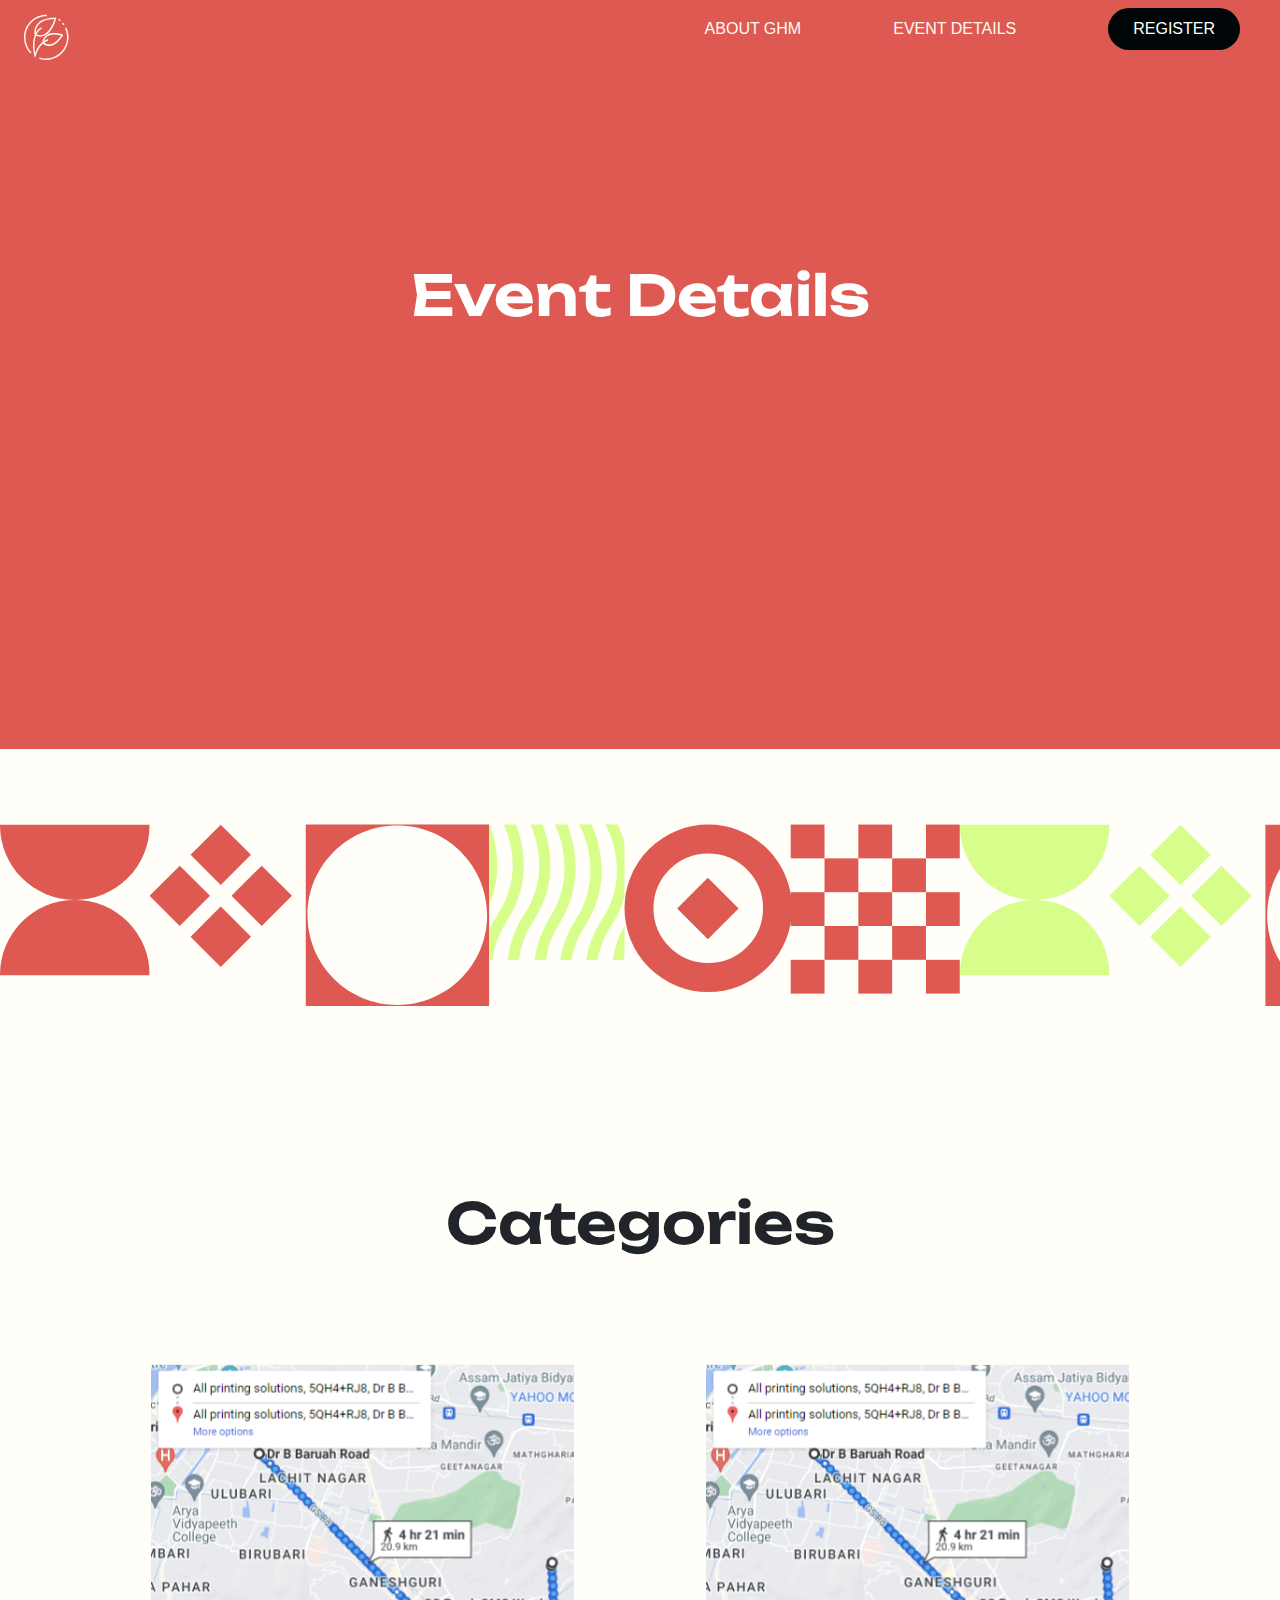
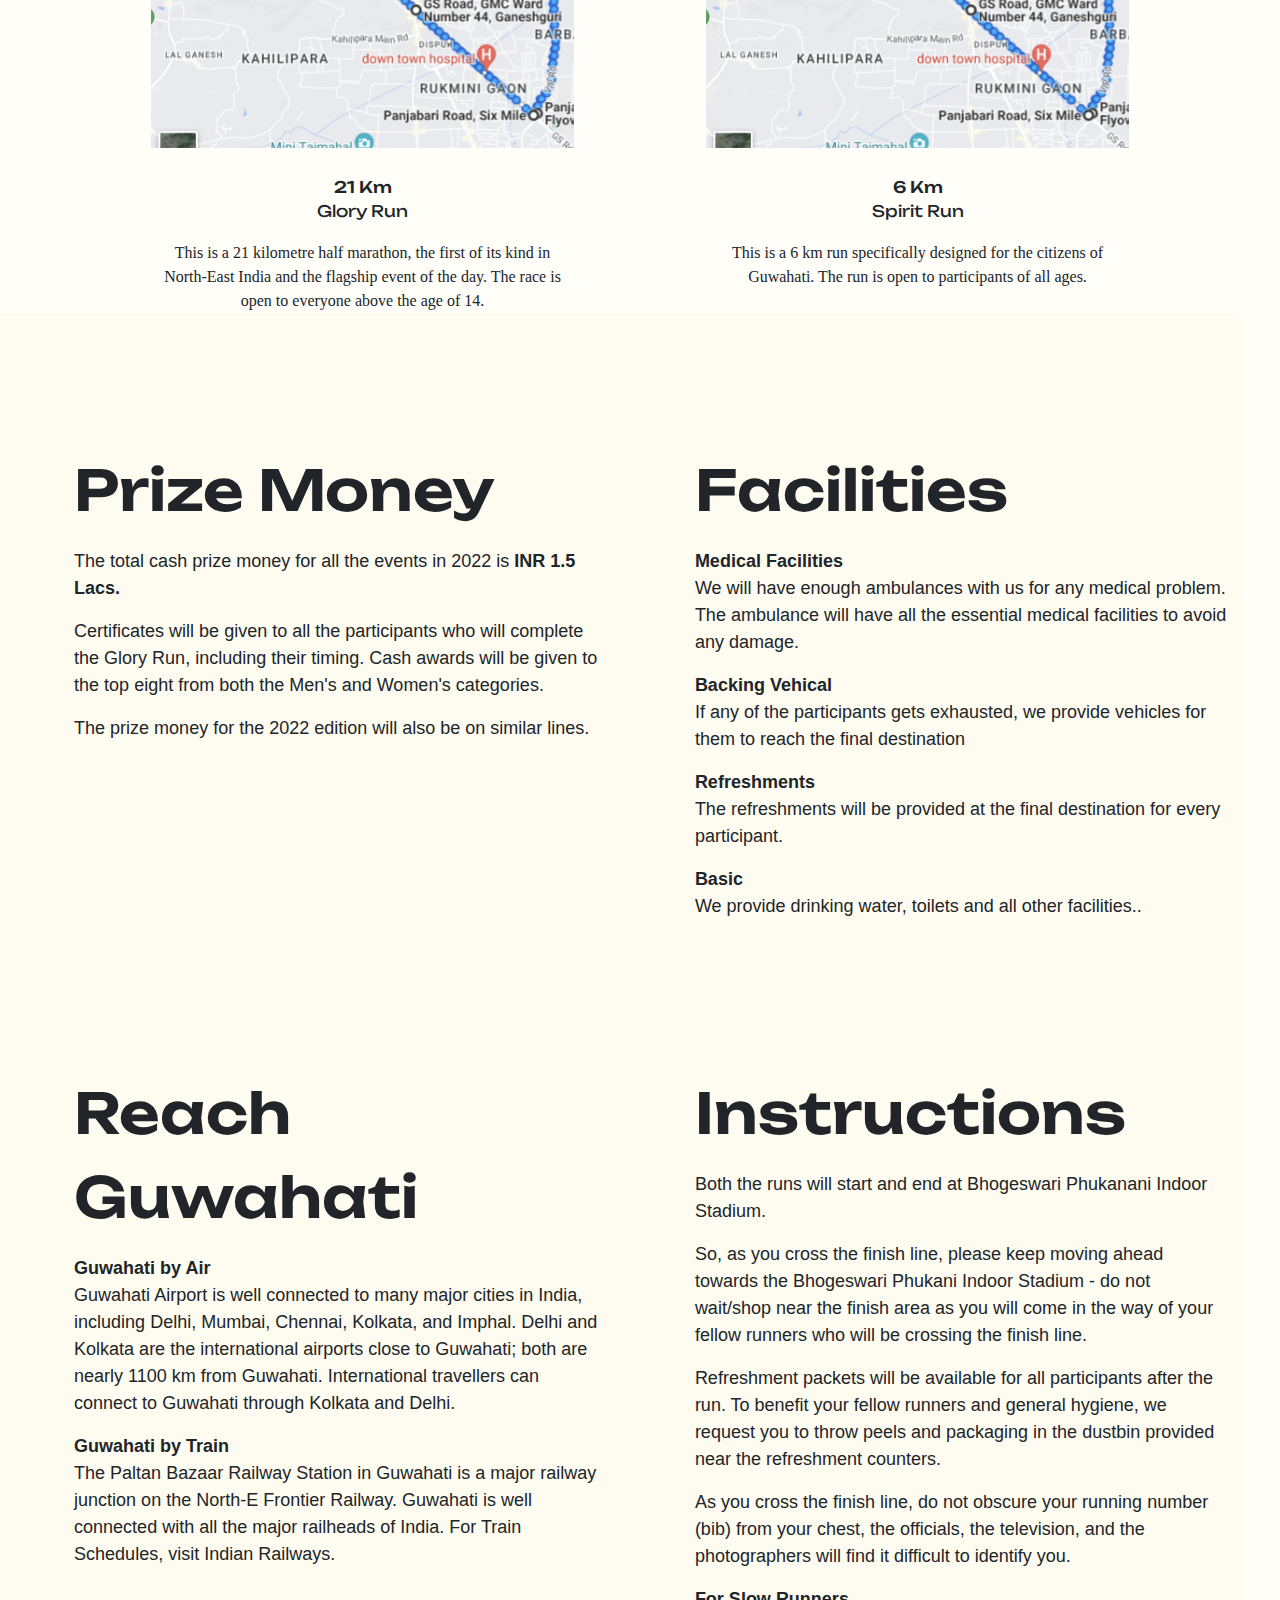
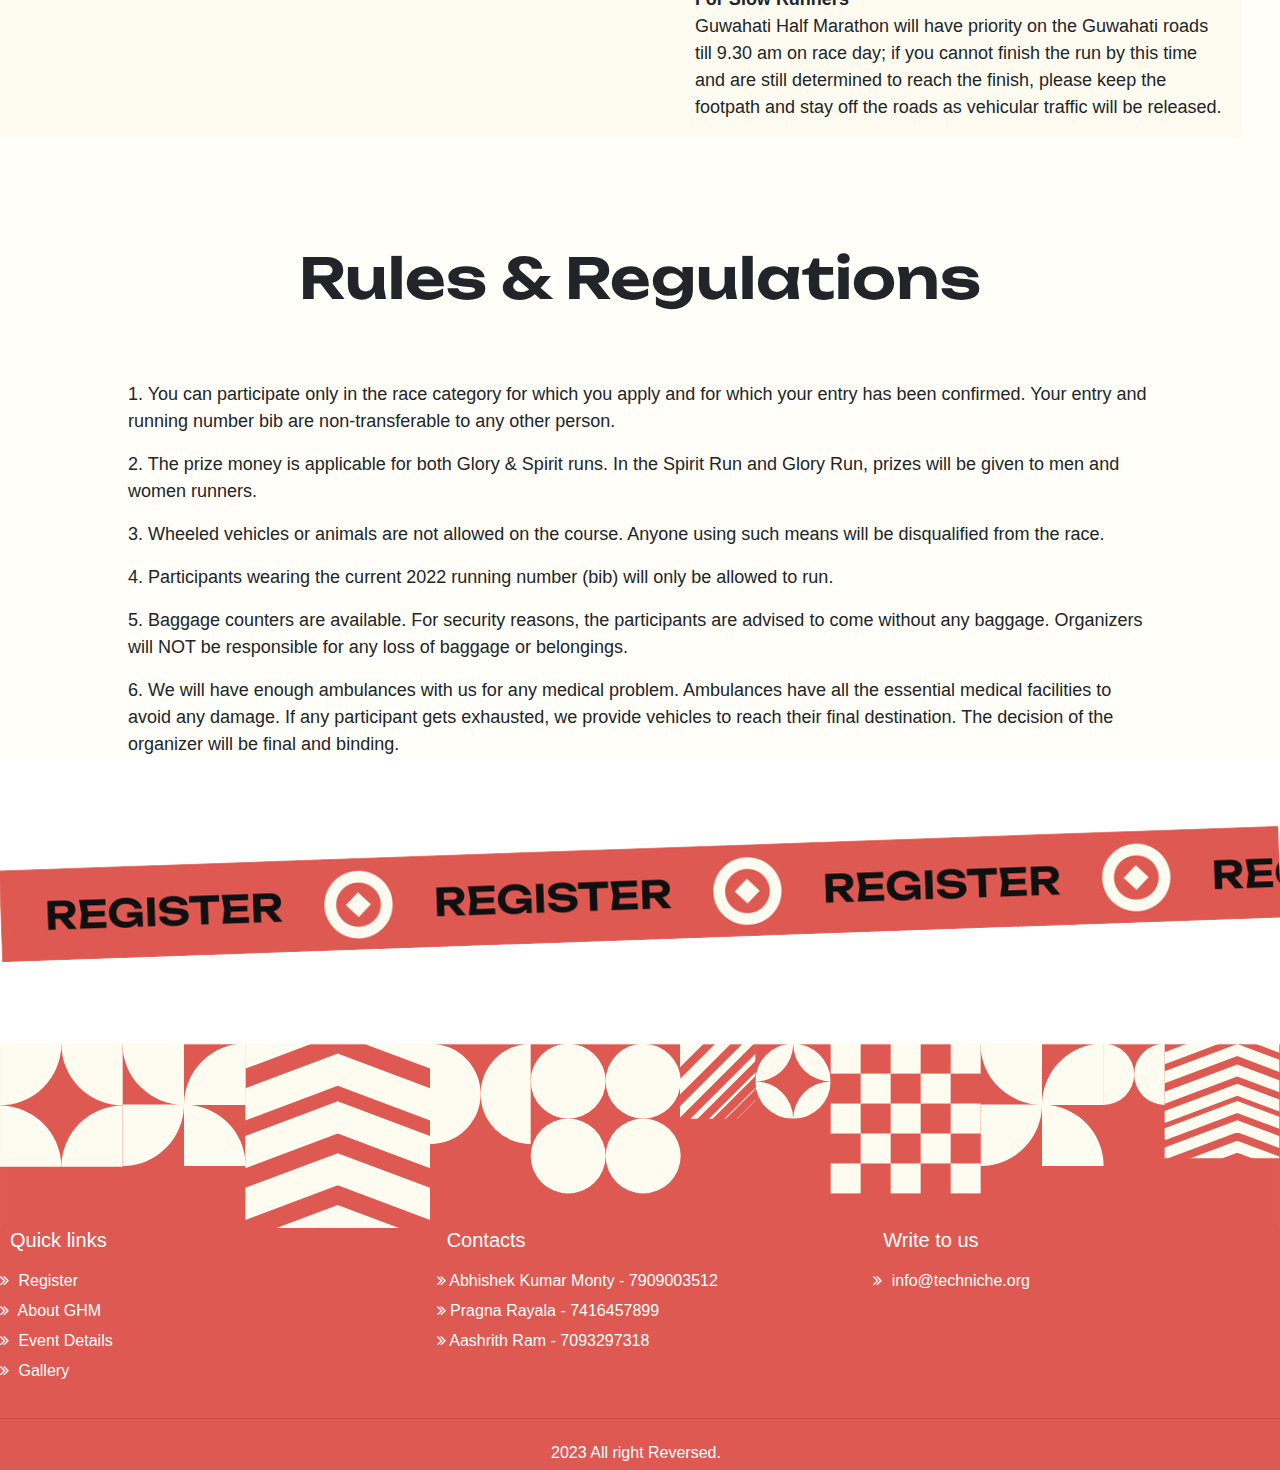
<file: ghm_details/index.html>
<!DOCTYPE html>
<html>

<head>




    <meta name="viewport" content="width=device-width, initial-scale=1">

    <link rel="stylesheet" href="https://cdnjs.cloudflare.com/ajax/libs/font-awesome/4.7.0/css/font-awesome.min.css">

  
    <link rel="preconnect" href="https://fonts.googleapis.com" />
    <link rel="stylesheet" href="https://maxcdn.bootstrapcdn.com/bootstrap/4.1.3/css/bootstrap.min.css">

    <link href="https://maxcdn.bootstrapcdn.com/font-awesome/4.7.0/css/font-awesome.min.css" rel="stylesheet">
    <link rel="preconnect" href="https://fonts.gstatic.com" crossorigin />
    <link
        href="https://fonts.googleapis.com/css2?family=Bungee+Spice&family=Montserrat:ital,wght@1,100&family=Unbounded:wght@800&display=swap"
        rel="stylesheet">
    <link href="https://cdn.jsdelivr.net/npm/bootstrap@5.3.0-alpha1/dist/css/bootstrap.min.css" rel="stylesheet"
        integrity="sha384-GLhlTQ8iRABdZLl6O3oVMWSktQOp6b7In1Zl3/Jr59b6EGGoI1aFkw7cmDA6j6gD" crossorigin="anonymous">
    <link rel="stylesheet" href="style.css">
    <title>GHM Details</title>

<body>
    <header>
        <nav class="navbar">
            <a href="https://iitg-techniche.github.io" class="nav-branding"><img src="logo.svg" alt="logo"></a>

            <ul class="nav-menu">
                <li class="nav-item">
                    <a href="https://iitg-techniche.github.io/ghm_theme/about.html" class="nav-link">ABOUT GHM</a>
                </li>
                <li class="nav-item">
                    <a href="https://iitg-techniche.github.io/ghm_details/index.html" class="nav-link">EVENT DETAILS</a>
                </li>
                <li class="nav-item">
                    <a href="https://iitg-techniche.github.io/ghm_register/registerationForm.html" class="nav-link"><button class="button">REGISTER</button></a></a>
                </li>

            </ul>
            <div class="hamburger">
                <span class="bar"></span>
                <span class="bar"></span>
                <span class="bar"></span>
            </div>
        </nav>
    </header>
    <!-- navbar end -->



    <!-- events  -->
    <div class="footers">
        <div class="footer__container">
            <div class="footer__top">
                <p class="heaad">Event Details</p>
            </div>
        </div>
        </div>
    </div>


    <div id="x">
        <img src="./scroll_pic.svg" alt="picture here">
        <img src="./scroll_pic.svg" alt="picture here">
        <img src="./scroll_pic.svg" alt="picture here">
    </div>


    <div class="txt">
        <div class="heading-1st">
            <p class="heaad">Categories</p>
            <div class="container">
                <div class="box">
                    <a href="#">
                        <img class="map_image" src="./map.svg">
                    </a>
                    <div class="image-text1">21 Km</div>
                    <div class="image-text2">Glory Run</div>
                    <div class="image-text3">This is a 21 kilometre half marathon, the first of its kind in North-East
                        India and
                        the flagship event of the day. The race is open to everyone above the age of 14. </div>

                </div>
                <div class="image-text"></div>
                <div class="box"><a href="#">
                        <img class="map_image" src="./map.svg">
                    </a>
                    <div class="image-text1">6 Km</div>
                    <div class="image-text2">Spirit Run</div>
                    <div class="image-text3">This is a 6 km run specifically designed for the citizens of Guwahati. The
                        run is
                        open to participants of all ages.</div>
                </div>
            </div>
            <div class="container-fluid">

                <div class="row" style="padding-right:3vw;">
                    <div class="col-sm-6" style="background-color:#FEFCF0;">
                        <p class="heaad1">Prize Money</p>
                        <p class="ntxt">The total cash prize money for all the events in 2022 is <b> INR 1.5 Lacs.</b>

                        <p class="ntxt"> Certificates will be given to all the participants who will complete the Glory
                            Run, including their timing. Cash awards will be given to the top eight from both the Men's
                            and Women's categories. </p>

                        <p class="ntxt"> The prize money for the 2022 edition will also be on similar lines. </p>
                        </p>
                    </div>
                    <div class="col-sm-6" style="background-color:#FEFCF0;">
                        <p class="heaad1">Facilities</p>

                        <b class="sub-head">Medical Facilities</b>
                        <p class="ntxt">We will have enough ambulances with us for any medical problem. The ambulance
                            will have all the essential medical facilities to avoid any damage.</p>
                        <b class="sub-head">Backing Vehical</b>
                        <p class="ntxt">If any of the participants gets exhausted, we provide vehicles for them to reach
                            the final destination</p>

                        <b class="sub-head">Refreshments</b>
                        <p class="ntxt">The refreshments will be provided at the final destination for every
                            participant. </p>
                        <b class="sub-head">Basic</b>
                        <p class="ntxt">We provide drinking water, toilets and all other facilities.. </p>
                    </div>

                </div>
            </div>
            <div class="container-fluid">

                <div class="row" style="padding-right:3vw;">
                    <div class="col-sm-6" style="background-color:#FEFCF0;">
                        <p class="heaad1">Reach Guwahati</p>
                        <b class="sub-head">Guwahati by Air</b>
                        <p class="ntxt">Guwahati Airport is well connected to many major cities in India, including
                            Delhi, Mumbai, Chennai, Kolkata, and Imphal. Delhi and Kolkata are the international
                            airports close to Guwahati; both are nearly 1100 km from Guwahati. International travellers
                            can connect to Guwahati through Kolkata and Delhi. </p>
                        <b class="sub-head">Guwahati by Train</b>
                        <p class="ntxt">The Paltan Bazaar Railway Station in Guwahati is a major railway junction on the
                            North-E Frontier Railway. Guwahati is well connected with all the major railheads of India.
                            For Train Schedules, visit Indian Railways. </p>

                    </div>
                    <div class="col-sm-6" style="background-color:#FEFCF0;">
                        <p class="heaad1">Instructions</p>


                        <p class="ntxt">Both the runs will start and end at Bhogeswari Phukanani Indoor Stadium.</p>

                        <p class="ntxt">
                            So, as you cross the finish line, please keep moving ahead towards the Bhogeswari Phukani
                            Indoor Stadium - do not wait/shop near the finish area as you will come in the way of your
                            fellow runners who will be crossing the finish line. </p>


                        <p class="ntxt">Refreshment packets will be available for all participants after the run. To
                            benefit your fellow runners and general hygiene, we request you to throw peels and packaging
                            in the dustbin provided near the refreshment counters. </p>

                        <p class="ntxt">
                            As you cross the finish line, do not obscure your running number (bib) from your chest, the
                            officials, the television, and the photographers will find it difficult to identify you.
                        </p>
                        <b class="sub-head">For Slow Runners </b>
                        <p class="ntxt">
                            Guwahati Half Marathon will have priority on the Guwahati roads till 9.30 am on race day; if
                            you cannot finish the run by this time and are still determined to reach the finish, please
                            keep the footpath and stay off the roads as vehicular traffic will be released. </p>
                    </div>

                </div>
            </div>
            <p class="heaad">Rules & Regulations</p>
            <p class="ntxt rules">
                1. You can participate only in the race category for which you apply and for which your entry has been
                confirmed. Your entry and running number bib are non-transferable to any other person.
            </p>
            <p class="ntxt rules">
                2. The prize money is applicable for both Glory & Spirit runs. In the Spirit Run and Glory Run, prizes
                will be given to men and women runners. </p>
            <p class="ntxt rules">
                3. Wheeled vehicles or animals are not allowed on the course. Anyone using such means will be
                disqualified from the race. </p>
            <p class="ntxt rules">
                4. Participants wearing the current 2022 running number (bib) will only be allowed to run. </p>
            <p class="ntxt rules">
                5. Baggage counters are available. For security reasons, the participants are advised to come without
                any baggage. Organizers will NOT be responsible for any loss of baggage or belongings. </p>
            <p class="ntxt rules">
                6. We will have enough ambulances with us for any medical problem. Ambulances have all the essential
                medical facilities to avoid any damage. If any participant gets exhausted, we provide vehicles to reach
                their final destination. The decision of the organizer will be final and binding.
            </p>
        </div>
    </div>

    <!-- marquee start -->
    <a href="https://iitg-techniche.github.io/ghm_register/registerationForm.html">
    <div class="scroll-wrapper">
        <div id="scroll-images" class="scroll-images">
            <img id="first-image" src="./marquee1.jpg" class="scroll-image">
            <img id="second-image" src="./marquee1.jpg" class="scroll-image">
            <img id="third-image" src="./marquee1.jpg" class="scroll-image">
        </div>
    </div>
    </a>
    <!-- marquee end -->




        
        <!-- footer start -->
        <div class="img-vct"><img style="width: 100%" src="./footer.svg"></div>
        <section id="footer">
            <div class="footer-container">
                <div class="row text-center text-xs-center text-sm-left text-md-left">
                    <div class="col-xs-12 col-sm-4 col-md-4 footer-column">
                        <h5> Quick links </h5>
                        <ul class="list-unstyled quick-links">
                            <li> <a href="https://iitg-techniche.github.io/ghm_register/registerationForm.html"> <i class="fa fa-angle-double-right"> </i> Register </a> </li>
                            <li> <a href="https://iitg-techniche.github.io/ghm_theme/about.html"> <i class="fa fa-angle-double-right"> </i> About GHM </a> </li>
                            <li> <a href="https://iitg-techniche.github.io/ghm_details/index.html"> <i class="fa fa-angle-double-right"> </i> Event Details </a> </li>
                            <li> <a href="https://iitg-techniche.github.io/ghm_gallery/main.html"> <i class="fa fa-angle-double-right"> </i> Gallery </a> </li>

                        </ul>
                    </div>
                    <div class="col-xs-12 col-sm-4 col-md-4 footer-column">
                        <h5> Contacts </h5>
                        <ul class="list-unstyled quick-links">
                            <li> <i class="fa fa-angle-double-right"> </i> Abhishek Kumar Monty - 7909003512  </li>
                            <li> <i class="fa fa-angle-double-right"> </i> Pragna Rayala - 7416457899 </li>
                            <li> <i class="fa fa-angle-double-right"> </i> Aashrith Ram - 7093297318 </li>
                            
                        </ul>
                    </div>
                    <div class="col-xs-12 col-sm-4 col-md-4 footer-column">
                        <h5> Write to us </h5>
                        <ul class="list-unstyled quick-links">
                            <li> <a href="#"> <i class="fa fa-angle-double-right"> </i> info@techniche.org </a>
                            </li>

                        </ul>
                    </div>
                </div>
                <hr>
                <div class="row">
                    <div class="col-xs-12 col-sm-12 col-md-12 mt-2 mt-sm-2 text-center text-white">
                        <p class="h6"> 2023 All right Reversed. <a class="text-green ml-2" href="#" target="_blank">
                            </a> </p>
                    </div>

                </div>
            </div>
        </section>

        <!-- footer end -->

    <script src="code.js"></script>
</body>

</html>
</file>
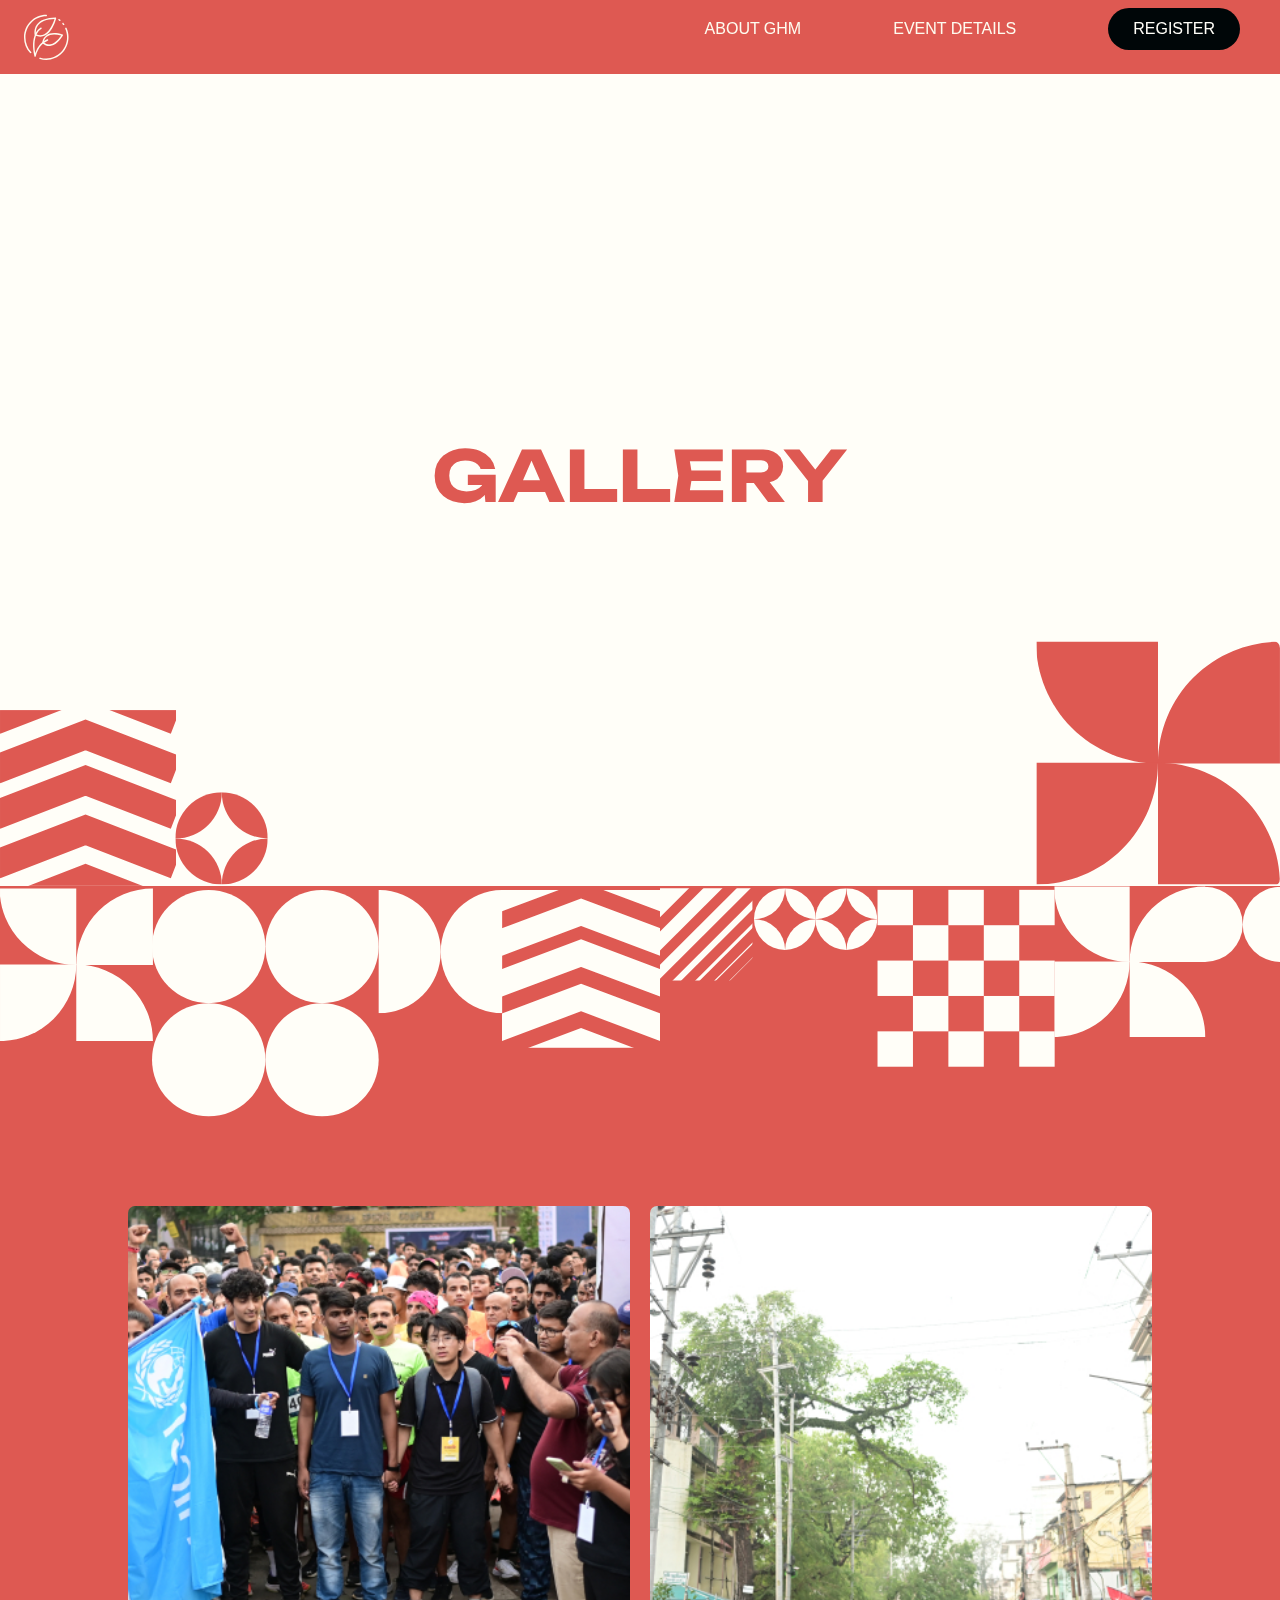
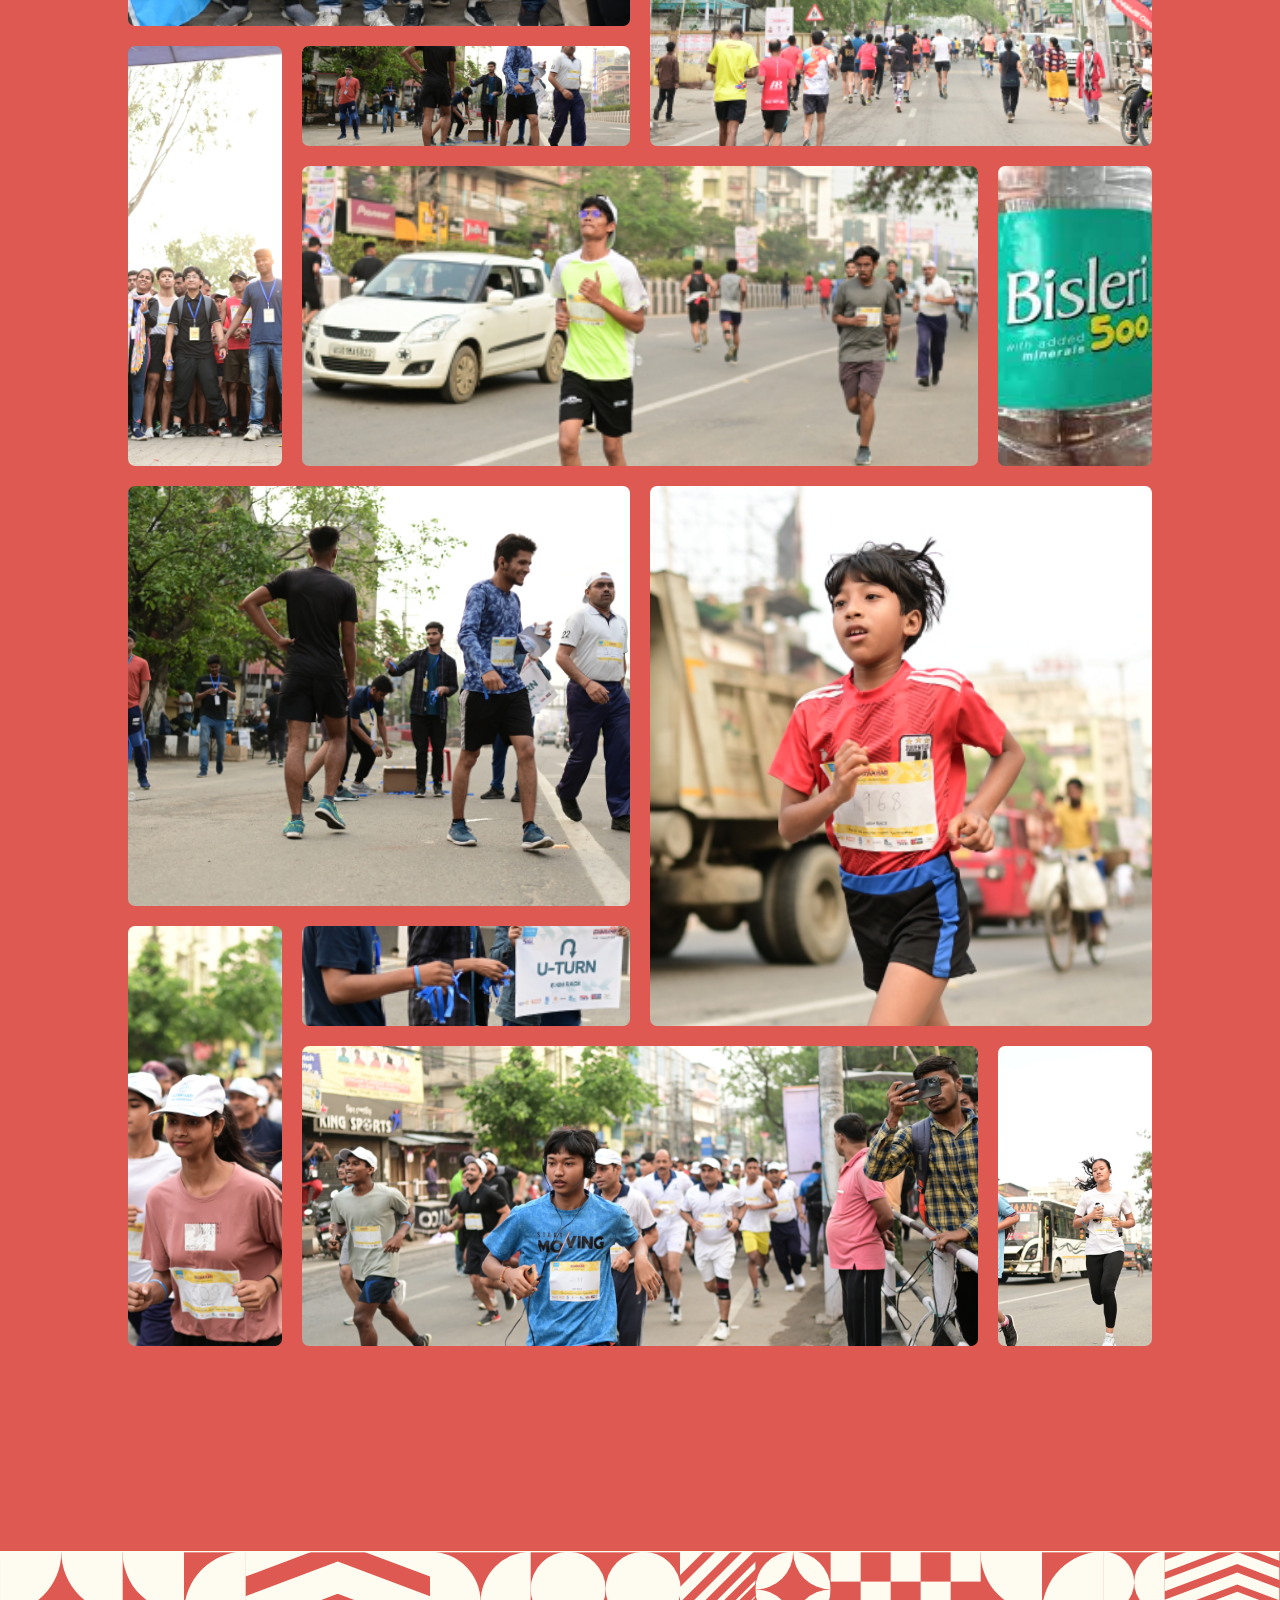
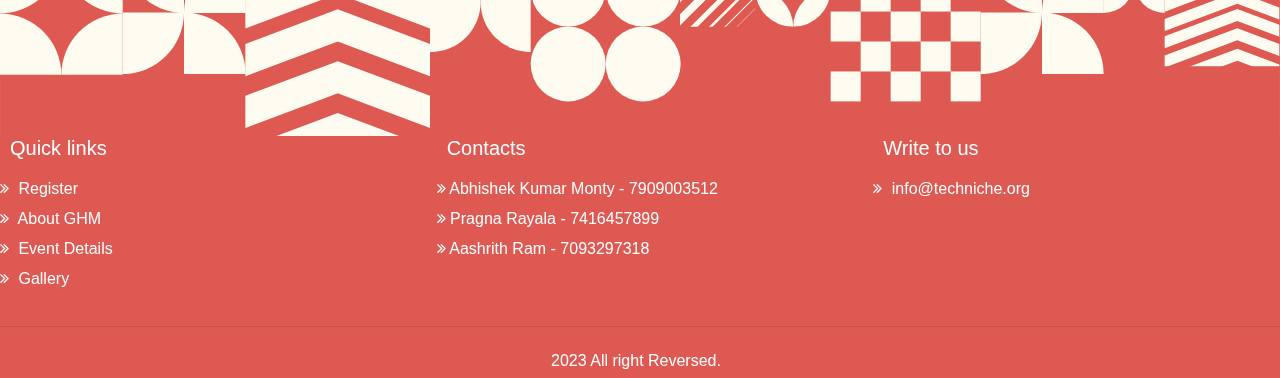
<file: ghm_gallery/main.html>
<html lang="en">

<head>
  <meta charset="UTF-8">
  <meta name="viewport" content="width=device-width, initial-scale=1.0">
  <meta http-equiv="X-UA-Compatible" content="ie=edge">
  


  <meta name="viewport" content="width=device-width, initial-scale=1">

  <link rel="stylesheet" href="https://cdnjs.cloudflare.com/ajax/libs/font-awesome/4.7.0/css/font-awesome.min.css">

  
  <link rel="preconnect" href="https://fonts.googleapis.com" />
  <link rel="stylesheet" href="https://maxcdn.bootstrapcdn.com/bootstrap/4.1.3/css/bootstrap.min.css">

  <link href="https://maxcdn.bootstrapcdn.com/font-awesome/4.7.0/css/font-awesome.min.css" rel="stylesheet">
  <link rel="preconnect" href="https://fonts.gstatic.com" crossorigin />
  <link
      href="https://fonts.googleapis.com/css2?family=Bungee+Spice&family=Montserrat:ital,wght@1,100&family=Unbounded:wght@800&display=swap"
      rel="stylesheet">
  <link href="https://cdn.jsdelivr.net/npm/bootstrap@5.3.0-alpha1/dist/css/bootstrap.min.css" rel="stylesheet"
      integrity="sha384-GLhlTQ8iRABdZLl6O3oVMWSktQOp6b7In1Zl3/Jr59b6EGGoI1aFkw7cmDA6j6gD" crossorigin="anonymous">
      <link rel="stylesheet" href="gallery.css" media="all">
      <title>GHM Gallery</title>
</head>

<body>

  <header>
    <nav class="navbar">
        <a href="https://iitg-techniche.github.io" class="nav-branding"><img src="./gallery_pics/logo.svg" alt="logo"></a>

        <ul class="nav-menu">
            <li class="nav-item">
                <a href="https://iitg-techniche.github.io/ghm_theme/about.html" class="nav-link">ABOUT GHM</a>
            </li>
            <li class="nav-item">
                <a href="https://iitg-techniche.github.io/ghm_details/index.html" class="nav-link">EVENT DETAILS</a>
            </li>
            <li class="nav-item">
                <a href="https://iitg-techniche.github.io/ghm_register/registerationForm.html" class="nav-link"><button class="button">REGISTER</button></a></a>
            </li>

        </ul>
        <div class="hamburger">
            <span class="bar"></span>
            <span class="bar"></span>
            <span class="bar"></span>
        </div>
    </nav>
</header>
<!-- navbar end -->
<div class="gallery_heading">

  <h1>GALLERY</h1>
  <div class="image">
    <img src="./gallery_pics/gallery_vec.svg" alt="">
  </div>
</div>


  <div class="containerx">
    <div class="image2">
      <img src="./gallery_pics/gallery_vec2.svg" alt="">
    </div>
 
    <div class="gallery-container w-3 h-2">
      <div class="gallery-item">
        <div class="image">
          <img src="./gallery_pics/DSC_8039.jpg" alt="nature">
        </div>
        <div class="text">Nature</div>
      </div>
    </div>

    <div class="gallery-container w-3 h-3">
      <div class="gallery-item">
        <div class="image">
          <img src="./gallery_pics/DSC_8055.jpg" alt="people">
        </div>
        <div class="text">People</div>
      </div>
    </div>

    <div class="gallery-container h-2">
      <div class="gallery-item">
        <div class="image">
          <img src="./gallery_pics/DSC_8068.jpg" alt="sport">
        </div>
        <div class="text">Sport</div>
      </div>
    </div>

    <div class="gallery-container w-2">
      <div class="gallery-item">
        <div class="image">
          <img src="./gallery_pics/DSC_8094.jpg" alt="fitness">
        </div>
        <div class="text">Fitness</div>
      </div>
    </div>

    <div class="gallery-container w-4 h-1">
      <div class="gallery-item">
        <div class="image">
          <img src="./gallery_pics/DSC_8093.jpg" alt="food">
        </div>
        <div class="text">Food</div>
      </div>
    </div>

    <div class="gallery-container">
      <div class="gallery-item">
        <div class="image">
          <img src="./gallery_pics/bisleri.jpeg" alt="travel">
        </div>
        <div class="text">Travel</div>
      </div>
    </div>

   
    <div class="gallery-container w-3 h-2">
        <div class="gallery-item">
          <div class="image">
            <img src="./gallery_pics/DSC_8094.jpg" alt="nature">
          </div>
          <div class="text">Nature</div>
        </div>
      </div>
  
      <div class="gallery-container w-3 h-3">
        <div class="gallery-item">
          <div class="image">
            <img src="./gallery_pics/DSC_8115.jpg" alt="people">
          </div>
          <div class="text">People</div>
        </div>
      </div>
  
      <div class="gallery-container h-2">
        <div class="gallery-item">
          <div class="image">
            <img src="./gallery_pics/DSC_8081.jpg" alt="sport">
          </div>
          <div class="text">Sport</div>
        </div>
      </div>
  
      <div class="gallery-container w-2">
        <div class="gallery-item">
          <div class="image">
            <img src="./gallery_pics/DSC_8104.jpg" alt="fitness">
          </div>
          <div class="text">Fitness</div>
        </div>
      </div>
  
      <div class="gallery-container w-4 h-1">
        <div class="gallery-item">
          <div class="image">
            <img src="./gallery_pics/DSC_8078.jpg" alt="food">
          </div>
          <div class="text">Food</div>
        </div>
      </div>
  
      <div class="gallery-container">
        <div class="gallery-item">
          <div class="image">
            <img src="./gallery_pics/DSC_8120.jpg" alt="travel">
          </div>
          <div class="text">Travel</div>
        </div>
      </div>
  
     
  
  </div>
  <!-- footer start -->
        <div class="img-vct"><img style="width: 100%" src="./gallery_pics/footer.svg"></div>
        <section id="footer">
            <div class="footer-container">
                <div class="row text-center text-xs-center text-sm-left text-md-left">
                    <div class="col-xs-12 col-sm-4 col-md-4 footer-column">
                        <h5> Quick links </h5>
                        <ul class="list-unstyled quick-links">
                            <li> <a href="https://iitg-techniche.github.io/ghm_register/registerationForm.html"> <i class="fa fa-angle-double-right"> </i> Register </a> </li>
                            <li> <a href="https://iitg-techniche.github.io/ghm_theme/about.html"> <i class="fa fa-angle-double-right"> </i> About GHM </a> </li>
                            <li> <a href="https://iitg-techniche.github.io/ghm_details/index.html"> <i class="fa fa-angle-double-right"> </i> Event Details </a> </li>
                            <li> <a href="https://iitg-techniche.github.io/ghm_gallery/main.html"> <i class="fa fa-angle-double-right"> </i> Gallery </a> </li>

                        </ul>
                    </div>
                    <div class="col-xs-12 col-sm-4 col-md-4 footer-column">
                        <h5> Contacts </h5>
                        <ul class="list-unstyled quick-links">
                            <li> <i class="fa fa-angle-double-right"> </i> Abhishek Kumar Monty - 7909003512  </li>
                            <li> <i class="fa fa-angle-double-right"> </i> Pragna Rayala - 7416457899 </li>
                            <li> <i class="fa fa-angle-double-right"> </i> Aashrith Ram - 7093297318 </li>
                            
                        </ul>
                    </div>
                    <div class="col-xs-12 col-sm-4 col-md-4 footer-column">
                        <h5> Write to us </h5>
                        <ul class="list-unstyled quick-links">
                            <li> <a href="#"> <i class="fa fa-angle-double-right"> </i> info@techniche.org </a>
                            </li>

                        </ul>
                    </div>
                </div>
                <hr>
                <div class="row">
                    <div class="col-xs-12 col-sm-12 col-md-12 mt-2 mt-sm-2 text-center text-white">
                        <p class="h6"> 2023 All right Reversed. <a class="text-green ml-2" href="#" target="_blank">
                            </a> </p>
                    </div>

                </div>
            </div>
        </section>

        <!-- footer end -->

</body>

</html>
</file>
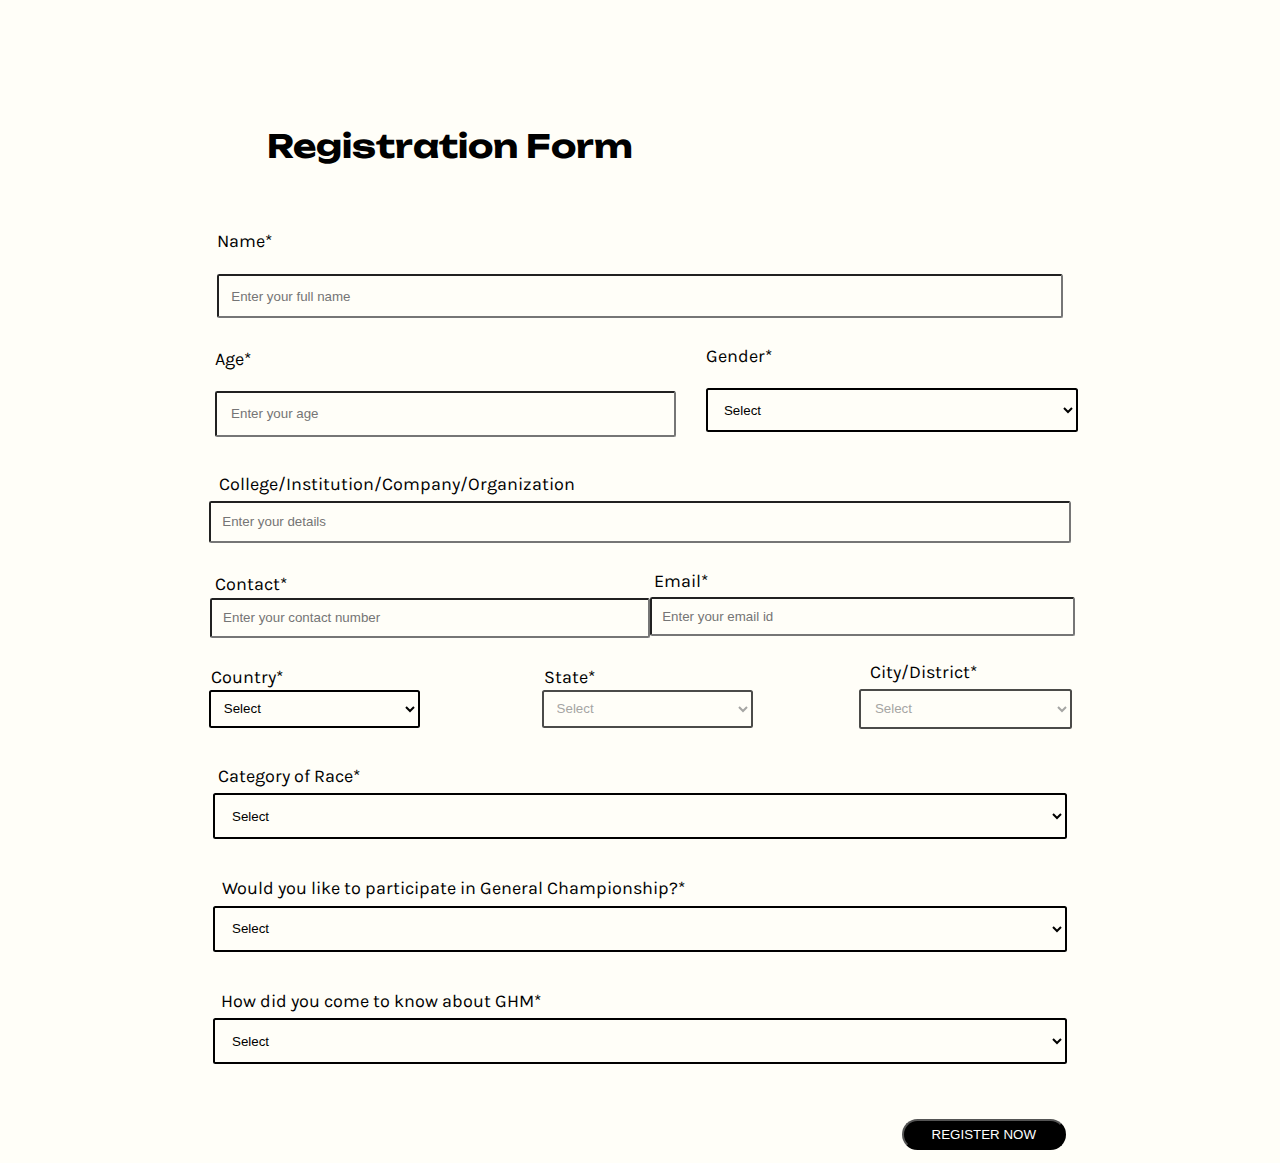
<file: ghm_register/form.html>
<!DOCTYPE html>
<html>
    <head>
        <title>
            Registration Form
        </title>
    </head>
    <center>
        <h1>Registration Form</h1>
    </center>
    <body>
        <style>
            @import url('https://fonts.googleapis.com/css2?family=Karla:wght@500&family=Unbounded&display=swap');
        </style>
        <link rel="stylesheet" href="formstyle.css">
        <script src="form.js"></script>
        <form>
            <center>
                <div id="namefield">
                    <label for="fname">Name*</label><br>
                    <input type="text" size=120% id="fname" name="fname" placeholder="Enter your full name" required><br>
                </div>
    
                <div id="agefield">
                    <label for="age" id="agel">Age*</label><br>
                    <input type="text" size="55%" id="age" name="age" placeholder="Enter your age" inputmode="numeric"><br>
                </div>
    
                <div id="genderfield">
                    <label for="gender" id="gender">Gender*</label><br>
                    <select name="gender" id="genderselect" required>
                        <option value="" disabled selected>Select</option>
                        <option value="male">Male</option>
                        <option value="female">Female</option>
                        <option value="rns">Rather Not Say</option>
                </select><br>
                </div>
    
                <div id="collegefield">
                    <label for="college" id="collegelabel" style="margin-right: 38.5%; margin-top: 1%;">College/Institution/Company/Organization</label><br>
                    <input type="text" id="college" size="120%" name="college" placeholder="Enter your details"><br>
                </div>
    
                <div id="contactfield">
                    <label for="contact" style="margin-bottom: 0.7%; margin-right: 55%; margin-top: 1%;">Contact*</label><br>
                    <input type="text" id="contact" name="contact" placeholder="Enter your contact number" inputmode="numeric" maxlength="10"><br>
                </div>
    
                <div id="emailfield">
                    <label for="email" id="emaillabel" style="margin-right: 11.5%; margin-top: 0.2%;">Email*</label><br>
                    <input type="text" id="email" size="55%" name="email" placeholder="Enter your email id" required><br>
                </div>
                
                <div style="width: 100%;">
                    <div style="float: left; width: 33.33%; margin-bottom: 0.7%;" id="countryfield">
                        <label for="country" style="margin-right: 32%;">Country*</label><br>
                        <select name="country" id="country" onchange="handleCountryChange()" required>
                            <option value="" disabled selected>Select</option>
                            <option value="Albania">Albania</option>
                            <option value="Algeria">Algeria</option>
                            <option value="American Samoa">American Samoa</option>
                            <option value="Andorra">Andorra</option>
                            <option value="Angola">Angola</option>
                            <option value="Anguilla">Anguilla</option>
                            <option value="Antartica">Antarctica</option>
                            <option value="Antigua and Barbuda">Antigua and Barbuda</option>
                            <option value="Argentina">Argentina</option>
                            <option value="Armenia">Armenia</option>
                            <option value="Aruba">Aruba</option>
                            <option value="Australia">Australia</option>
                            <option value="Austria">Austria</option>
                            <option value="Azerbaijan">Azerbaijan</option>
                            <option value="Bahamas">Bahamas</option>
                            <option value="Bahrain">Bahrain</option>
                            <option value="Bangladesh">Bangladesh</option>
                            <option value="Barbados">Barbados</option>
                            <option value="Belarus">Belarus</option>
                            <option value="Belgium">Belgium</option>
                            <option value="Belize">Belize</option>
                            <option value="Benin">Benin</option>
                            <option value="Bermuda">Bermuda</option>
                            <option value="Bhutan">Bhutan</option>
                            <option value="Bolivia">Bolivia</option>
                            <option value="Bosnia and Herzegowina">Bosnia and Herzegowina</option>
                            <option value="Botswana">Botswana</option>
                            <option value="Bouvet Island">Bouvet Island</option>
                            <option value="Brazil">Brazil</option>
                            <option value="British Indian Ocean Territory">British Indian Ocean Territory</option>
                            <option value="Brunei Darussalam">Brunei Darussalam</option>
                            <option value="Bulgaria">Bulgaria</option>
                            <option value="Burkina Faso">Burkina Faso</option>
                            <option value="Burundi">Burundi</option>
                            <option value="Cambodia">Cambodia</option>
                            <option value="Cameroon">Cameroon</option>
                            <option value="Canada">Canada</option>
                            <option value="Cape Verde">Cape Verde</option>
                            <option value="Cayman Islands">Cayman Islands</option>
                            <option value="Central African Republic">Central African Republic</option>
                            <option value="Chad">Chad</option>
                            <option value="Chile">Chile</option>
                            <option value="China">China</option>
                            <option value="Christmas Island">Christmas Island</option>
                            <option value="Cocos Islands">Cocos (Keeling) Islands</option>
                            <option value="Colombia">Colombia</option>
                            <option value="Comoros">Comoros</option>
                            <option value="Congo">Congo</option>
                            <option value="Congo">Congo, the Democratic Republic of the</option>
                            <option value="Cook Islands">Cook Islands</option>
                            <option value="Costa Rica">Costa Rica</option>
                            <option value="Cota D'Ivoire">Cote d'Ivoire</option>
                            <option value="Croatia">Croatia (Hrvatska)</option>
                            <option value="Cuba">Cuba</option>
                            <option value="Cyprus">Cyprus</option>
                            <option value="Czech Republic">Czech Republic</option>
                            <option value="Denmark">Denmark</option>
                            <option value="Djibouti">Djibouti</option>
                            <option value="Dominica">Dominica</option>
                            <option value="Dominican Republic">Dominican Republic</option>
                            <option value="East Timor">East Timor</option>
                            <option value="Ecuador">Ecuador</option>
                            <option value="Egypt">Egypt</option>
                            <option value="El Salvador">El Salvador</option>
                            <option value="Equatorial Guinea">Equatorial Guinea</option>
                            <option value="Eritrea">Eritrea</option>
                            <option value="Estonia">Estonia</option>
                            <option value="Ethiopia">Ethiopia</option>
                            <option value="Falkland Islands">Falkland Islands (Malvinas)</option>
                            <option value="Faroe Islands">Faroe Islands</option>
                            <option value="Fiji">Fiji</option>
                            <option value="Finland">Finland</option>
                            <option value="France">France</option>
                            <option value="France Metropolitan">France, Metropolitan</option>
                            <option value="French Guiana">French Guiana</option>
                            <option value="French Polynesia">French Polynesia</option>
                            <option value="French Southern Territories">French Southern Territories</option>
                            <option value="Gabon">Gabon</option>
                            <option value="Gambia">Gambia</option>
                            <option value="Georgia">Georgia</option>
                            <option value="Germany">Germany</option>
                            <option value="Ghana">Ghana</option>
                            <option value="Gibraltar">Gibraltar</option>
                            <option value="Greece">Greece</option>
                            <option value="Greenland">Greenland</option>
                            <option value="Grenada">Grenada</option>
                            <option value="Guadeloupe">Guadeloupe</option>
                            <option value="Guam">Guam</option>
                            <option value="Guatemala">Guatemala</option>
                            <option value="Guinea">Guinea</option>
                            <option value="Guinea-Bissau">Guinea-Bissau</option>
                            <option value="Guyana">Guyana</option>
                            <option value="Haiti">Haiti</option>
                            <option value="Heard and McDonald Islands">Heard and Mc Donald Islands</option>
                            <option value="Holy See">Holy See (Vatican City State)</option>
                            <option value="Honduras">Honduras</option>
                            <option value="Hong Kong">Hong Kong</option>
                            <option value="Hungary">Hungary</option>
                            <option value="Iceland">Iceland</option>
                            <option value="India">India</option>
                            <option value="Indonesia">Indonesia</option>
                            <option value="Iran">Iran (Islamic Republic of)</option>
                            <option value="Iraq">Iraq</option>
                            <option value="Ireland">Ireland</option>
                            <option value="Israel">Israel</option>
                            <option value="Italy">Italy</option>
                            <option value="Jamaica">Jamaica</option>
                            <option value="Japan">Japan</option>
                            <option value="Jordan">Jordan</option>
                            <option value="Kazakhstan">Kazakhstan</option>
                            <option value="Kenya">Kenya</option>
                            <option value="Kiribati">Kiribati</option>
                            <option value="Democratic People's Republic of Korea">Korea, Democratic People's Republic of</option>
                            <option value="Korea">Korea, Republic of</option>
                            <option value="Kuwait">Kuwait</option>
                            <option value="Kyrgyzstan">Kyrgyzstan</option>
                            <option value="Lao">Lao People's Democratic Republic</option>
                            <option value="Latvia">Latvia</option>
                            <option value="Lebanon">Lebanon</option>
                            <option value="Lesotho">Lesotho</option>
                            <option value="Liberia">Liberia</option>
                            <option value="Libyan Arab Jamahiriya">Libyan Arab Jamahiriya</option>
                            <option value="Liechtenstein">Liechtenstein</option>
                            <option value="Lithuania">Lithuania</option>
                            <option value="Luxembourg">Luxembourg</option>
                            <option value="Macau">Macau</option>
                            <option value="Macedonia">Macedonia, The Former Yugoslav Republic of</option>
                            <option value="Madagascar">Madagascar</option>
                            <option value="Malawi">Malawi</option>
                            <option value="Malaysia">Malaysia</option>
                            <option value="Maldives">Maldives</option>
                            <option value="Mali">Mali</option>
                            <option value="Malta">Malta</option>
                            <option value="Marshall Islands">Marshall Islands</option>
                            <option value="Martinique">Martinique</option>
                            <option value="Mauritania">Mauritania</option>
                            <option value="Mauritius">Mauritius</option>
                            <option value="Mayotte">Mayotte</option>
                            <option value="Mexico">Mexico</option>
                            <option value="Micronesia">Micronesia, Federated States of</option>
                            <option value="Moldova">Moldova, Republic of</option>
                            <option value="Monaco">Monaco</option>
                            <option value="Mongolia">Mongolia</option>
                            <option value="Montserrat">Montserrat</option>
                            <option value="Morocco">Morocco</option>
                            <option value="Mozambique">Mozambique</option>
                            <option value="Myanmar">Myanmar</option>
                            <option value="Namibia">Namibia</option>
                            <option value="Nauru">Nauru</option>
                            <option value="Nepal">Nepal</option>
                            <option value="Netherlands">Netherlands</option>
                            <option value="Netherlands Antilles">Netherlands Antilles</option>
                            <option value="New Caledonia">New Caledonia</option>
                            <option value="New Zealand">New Zealand</option>
                            <option value="Nicaragua">Nicaragua</option>
                            <option value="Niger">Niger</option>
                            <option value="Nigeria">Nigeria</option>
                            <option value="Niue">Niue</option>
                            <option value="Norfolk Island">Norfolk Island</option>
                            <option value="Northern Mariana Islands">Northern Mariana Islands</option>
                            <option value="Norway">Norway</option>
                            <option value="Oman">Oman</option>
                            <option value="Pakistan">Pakistan</option>
                            <option value="Palau">Palau</option>
                            <option value="Panama">Panama</option>
                            <option value="Papua New Guinea">Papua New Guinea</option>
                            <option value="Paraguay">Paraguay</option>
                            <option value="Peru">Peru</option>
                            <option value="Philippines">Philippines</option>
                            <option value="Pitcairn">Pitcairn</option>
                            <option value="Poland">Poland</option>
                            <option value="Portugal">Portugal</option>
                            <option value="Puerto Rico">Puerto Rico</option>
                            <option value="Qatar">Qatar</option>
                            <option value="Reunion">Reunion</option>
                            <option value="Romania">Romania</option>
                            <option value="Russia">Russian Federation</option>
                            <option value="Rwanda">Rwanda</option>
                            <option value="Saint Kitts and Nevis">Saint Kitts and Nevis</option> 
                            <option value="Saint LUCIA">Saint LUCIA</option>
                            <option value="Saint Vincent">Saint Vincent and the Grenadines</option>
                            <option value="Samoa">Samoa</option>
                            <option value="San Marino">San Marino</option>
                            <option value="Sao Tome and Principe">Sao Tome and Principe</option> 
                            <option value="Saudi Arabia">Saudi Arabia</option>
                            <option value="Senegal">Senegal</option>
                            <option value="Seychelles">Seychelles</option>
                            <option value="Sierra">Sierra Leone</option>
                            <option value="Singapore">Singapore</option>
                            <option value="Slovakia">Slovakia (Slovak Republic)</option>
                            <option value="Slovenia">Slovenia</option>
                            <option value="Solomon Islands">Solomon Islands</option>
                            <option value="Somalia">Somalia</option>
                            <option value="South Africa">South Africa</option>
                            <option value="South Georgia">South Georgia and the South Sandwich Islands</option>
                            <option value="Span">Spain</option>
                            <option value="SriLanka">Sri Lanka</option>
                            <option value="St. Helena">St. Helena</option>
                            <option value="St. Pierre and Miguelon">St. Pierre and Miquelon</option>
                            <option value="Sudan">Sudan</option>
                            <option value="Suriname">Suriname</option>
                            <option value="Svalbard">Svalbard and Jan Mayen Islands</option>
                            <option value="Swaziland">Swaziland</option>
                            <option value="Sweden">Sweden</option>
                            <option value="Switzerland">Switzerland</option>
                            <option value="Syria">Syrian Arab Republic</option>
                            <option value="Taiwan">Taiwan, Province of China</option>
                            <option value="Tajikistan">Tajikistan</option>
                            <option value="Tanzania">Tanzania, United Republic of</option>
                            <option value="Thailand">Thailand</option>
                            <option value="Togo">Togo</option>
                            <option value="Tokelau">Tokelau</option>
                            <option value="Tonga">Tonga</option>
                            <option value="Trinidad and Tobago">Trinidad and Tobago</option>
                            <option value="Tunisia">Tunisia</option>
                            <option value="Turkey">Turkey</option>
                            <option value="Turkmenistan">Turkmenistan</option>
                            <option value="Turks and Caicos">Turks and Caicos Islands</option>
                            <option value="Tuvalu">Tuvalu</option>
                            <option value="Uganda">Uganda</option>
                            <option value="Ukraine">Ukraine</option>
                            <option value="United Arab Emirates">United Arab Emirates</option>
                            <option value="United Kingdom">United Kingdom</option>
                            <option value="United States">United States</option>
                            <option value="United States Minor Outlying Islands">United States Minor Outlying Islands</option>
                            <option value="Uruguay">Uruguay</option>
                            <option value="Uzbekistan">Uzbekistan</option>
                            <option value="Vanuatu">Vanuatu</option>
                            <option value="Venezuela">Venezuela</option>
                            <option value="Vietnam">Viet Nam</option>
                            <option value="Virgin Islands (British)">Virgin Islands (British)</option>
                            <option value="Virgin Islands (U.S)">Virgin Islands (U.S.)</option>
                            <option value="Wallis and Futana Islands">Wallis and Futuna Islands</option>
                            <option value="Western Sahara">Western Sahara</option>
                            <option value="Yemen">Yemen</option>
                            <option value="Serbia">Serbia</option>
                            <option value="Zambia">Zambia</option>
                            <option value="Zimbabwe">Zimbabwe</option>
                        </select><br>
                    </div>
                </div>
    
                <div style="float: left; width: 33.33%; margin-bottom: 0.7%;" id="statefield">
                    <label for="state" style="margin-right: 37%;">State*</label><br>
                    <select name="state" id="state" onchange="populateCities()" disabled required>
                        <option value="" disabled selected>Select</option>
                    </select><br>
                </div>

                <div id="cityfield">
                    <label for="city" style="margin-right: 8%;">City/District*</label><br>
                    <select name="city" id="city" disabled required>
                        <option value="" disabled selected>Select</option>
                    </select><br>
                </div>
    
                <div id="categoryfield">
                    <label for="category" style="margin-right: 55.5%;">Category of Race*</label><br>
                    <select name="category" id="category" required>
                        <option value="" disabled selected>Select</option>
                        <option value="glory">Glory Run - 21km</option>
                        <option value="spirit">Spirit Run - 6km</option>
                    </select><br>
                </div>
    
                <div id="q1field">
                    <label for="q1" style="margin-right: 29.5%;">Would you like to participate in General Championship?*</label><br>
                    <select name="q1" id="q1" required>
                        <option value="" disabled selected>Select</option>
                        <option value="yes">Yes</option>
                        <option value="no">No</option>

                    </select><br>
                </div>
    
                <div id="q2field">
                    <label for="q2" style="margin-right: 41%;">How did you come to know about GHM*</label><br>
                    <select name="q2" id="q2" required>
                        <option value="" disabled selected>Select</option>
                        <option value="male">Male</option>
                        <option value="female">Female</option>
                        <option value="rns">Rather Not Say</option>
                    </select><br>
                </div>
            </center>
            
            <br><br>
            <input id="submit" type="submit" value="REGISTER NOW">
        </form>
    </body>
</html>
</file>
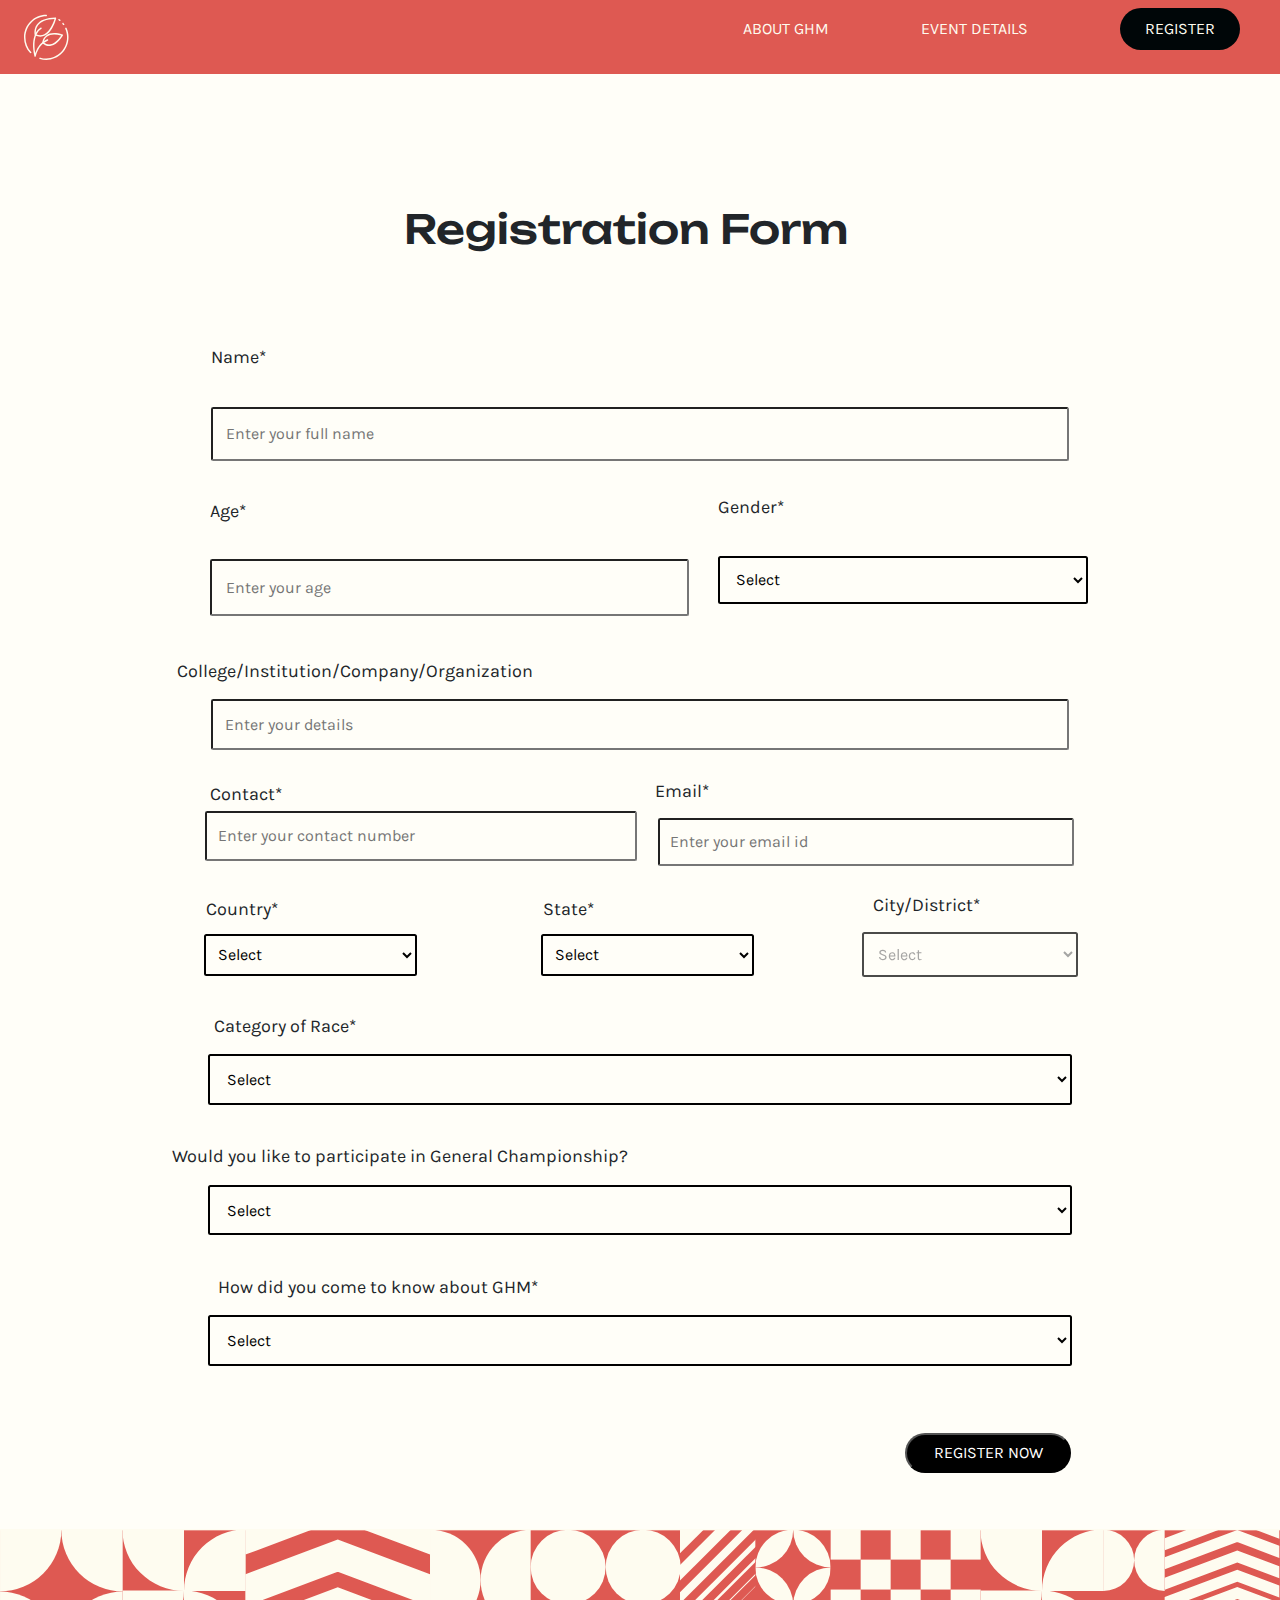
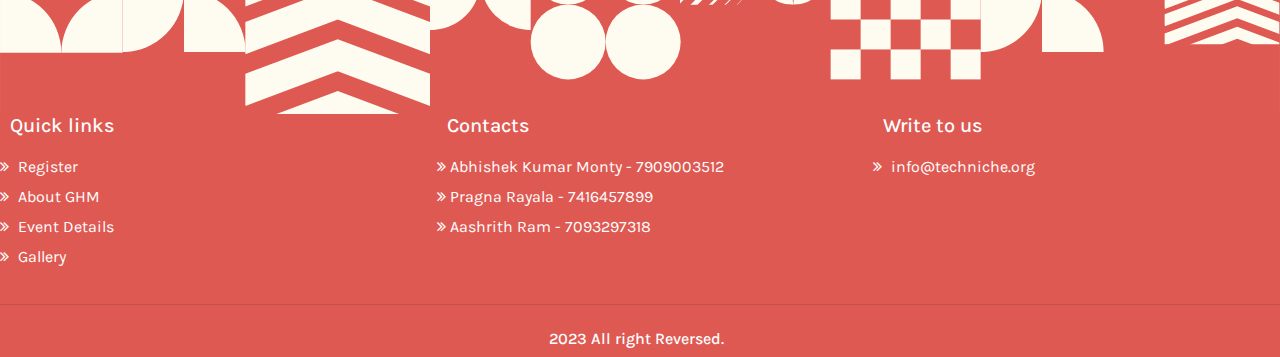
<file: ghm_register/registerationForm.html>
<!DOCTYPE html>
<html>
<head>
 
    
    
    
<meta name="viewport" content="width=device-width, initial-scale=1">
<style>
    @import url('https://fonts.googleapis.com/css2?family=Karla:wght@500&family=Unbounded&display=swap');
</style>
<link rel="stylesheet" href="https://cdnjs.cloudflare.com/ajax/libs/font-awesome/4.7.0/css/font-awesome.min.css">

<link rel="preconnect" href="https://fonts.googleapis.com" />
<link rel="stylesheet" href="https://maxcdn.bootstrapcdn.com/bootstrap/4.1.3/css/bootstrap.min.css">

<link href="https://maxcdn.bootstrapcdn.com/font-awesome/4.7.0/css/font-awesome.min.css" rel="stylesheet">
<link rel="preconnect" href="https://fonts.gstatic.com" crossorigin />
<link
href="https://fonts.googleapis.com/css2?family=Bungee+Spice&family=Montserrat:ital,wght@1,100&family=Unbounded:wght@800&display=swap"
rel="stylesheet">
<link href="https://cdn.jsdelivr.net/npm/bootstrap@5.3.0-alpha1/dist/css/bootstrap.min.css" rel="stylesheet"
integrity="sha384-GLhlTQ8iRABdZLl6O3oVMWSktQOp6b7In1Zl3/Jr59b6EGGoI1aFkw7cmDA6j6gD" crossorigin="anonymous">
<link rel="stylesheet" href="finalnav.css">
<link rel="stylesheet" href="formstyle.css">
<title>Registration Form</title>
<body>
    <header>
        <nav class="navbar">
            <a href="https://iitg-techniche.github.io" class="nav-branding"><img src="logofinal.svg" alt="logo"></a>
            
            <ul class="nav-menu">
                <li class="nav-item">
                    <a href="https://iitg-techniche.github.io/ghm_theme/about.html" class="nav-link">ABOUT GHM</a>
                </li>
                <li class="nav-item">
                    <a href="https://iitg-techniche.github.io/ghm_details/index.html" class="nav-link">EVENT DETAILS</a>
                </li>
                <li class="nav-item">
                    <a href="https://iitg-techniche.github.io/ghm_register/registerationForm.html" class="nav-link"><button class="button">REGISTER</button></a></a>
                </li>

            </ul>
            <div class="hamburger">
                <span class="bar"></span>
                <span class="bar"></span>
                <span class="bar"></span>
            </div>
        </nav>
    </header>

    <head>
       
    </head>
    <div class="heading">
        <h1>Registration Form</h1>
    </div>
   
        
        
       
        <form>
            <center>
                <div id="namefield">
                    <label for="fname">Name*</label><br>
                    <input type="text" size=120% id="fname" name="fname" placeholder="Enter your full name" required><br>
                </div>
    
                <div id="agefield">
                    <label for="age" id="agel">Age*</label><br>
                    <input type="text" size="55%" id="age" name="age" placeholder="Enter your age" inputmode="numeric"><br>
                </div>
    
                <div id="genderfield">
                    <label for="gender" id="gender">Gender*</label><br>
                    <select name="gender" id="genderselect" required>
                        <option value="" disabled selected>Select</option>
                        <option value="male">Male</option>
                        <option value="female">Female</option>
                        <option value="rns">Rather Not Say</option>
                </select><br>
                </div>
    
                <div id="collegefield">
                    <label for="college" id="collegelabel" style="margin-right: 44.5%; margin-top: 1%;">College/Institution/Company/Organization</label><br>
                    <input type="text" id="college" size="120%" name="college" placeholder="Enter your details"><br>
                </div>
    
                <div id="contactfield">
                    <label for="contact" style="margin-bottom: 0.7%; margin-right: 55%; margin-top: 1%;">Contact*</label><br>
                    <input type="text" id="contact" name="contact" placeholder="Enter your contact number" inputmode="numeric" maxlength="10"><br>
                </div>
    
                <div id="emailfield">
                    <label for="email" id="emaillabel" style="margin-right: 11.5%; margin-top: 0.2%;">Email*</label><br>
                    <input type="text" id="email" size="55%" name="email" placeholder="Enter your email id" required><br>
                </div>
                
                <div style="width: 100%;">
                    <div style="float: left; width: 33.33%; margin-bottom: 0.7%;" id="countryfield">
                        <label for="country" style="margin-right: 32%;">Country*</label><br>
                        <select name="country" id="country" onchange="handleCountryChange()" required>
                            <option value="" disabled selected>Select</option>
                            <option value="Albania">Albania</option>
                            <option value="Algeria">Algeria</option>
                            <option value="American Samoa">American Samoa</option>
                            <option value="Andorra">Andorra</option>
                            <option value="Angola">Angola</option>
                            <option value="Anguilla">Anguilla</option>
                            <option value="Antartica">Antarctica</option>
                            <option value="Antigua and Barbuda">Antigua and Barbuda</option>
                            <option value="Argentina">Argentina</option>
                            <option value="Armenia">Armenia</option>
                            <option value="Aruba">Aruba</option>
                            <option value="Australia">Australia</option>
                            <option value="Austria">Austria</option>
                            <option value="Azerbaijan">Azerbaijan</option>
                            <option value="Bahamas">Bahamas</option>
                            <option value="Bahrain">Bahrain</option>
                            <option value="Bangladesh">Bangladesh</option>
                            <option value="Barbados">Barbados</option>
                            <option value="Belarus">Belarus</option>
                            <option value="Belgium">Belgium</option>
                            <option value="Belize">Belize</option>
                            <option value="Benin">Benin</option>
                            <option value="Bermuda">Bermuda</option>
                            <option value="Bhutan">Bhutan</option>
                            <option value="Bolivia">Bolivia</option>
                            <option value="Bosnia and Herzegowina">Bosnia and Herzegowina</option>
                            <option value="Botswana">Botswana</option>
                            <option value="Bouvet Island">Bouvet Island</option>
                            <option value="Brazil">Brazil</option>
                            <option value="British Indian Ocean Territory">British Indian Ocean Territory</option>
                            <option value="Brunei Darussalam">Brunei Darussalam</option>
                            <option value="Bulgaria">Bulgaria</option>
                            <option value="Burkina Faso">Burkina Faso</option>
                            <option value="Burundi">Burundi</option>
                            <option value="Cambodia">Cambodia</option>
                            <option value="Cameroon">Cameroon</option>
                            <option value="Canada">Canada</option>
                            <option value="Cape Verde">Cape Verde</option>
                            <option value="Cayman Islands">Cayman Islands</option>
                            <option value="Central African Republic">Central African Republic</option>
                            <option value="Chad">Chad</option>
                            <option value="Chile">Chile</option>
                            <option value="China">China</option>
                            <option value="Christmas Island">Christmas Island</option>
                            <option value="Cocos Islands">Cocos (Keeling) Islands</option>
                            <option value="Colombia">Colombia</option>
                            <option value="Comoros">Comoros</option>
                            <option value="Congo">Congo</option>
                            <option value="Congo">Congo, the Democratic Republic of the</option>
                            <option value="Cook Islands">Cook Islands</option>
                            <option value="Costa Rica">Costa Rica</option>
                            <option value="Cota D'Ivoire">Cote d'Ivoire</option>
                            <option value="Croatia">Croatia (Hrvatska)</option>
                            <option value="Cuba">Cuba</option>
                            <option value="Cyprus">Cyprus</option>
                            <option value="Czech Republic">Czech Republic</option>
                            <option value="Denmark">Denmark</option>
                            <option value="Djibouti">Djibouti</option>
                            <option value="Dominica">Dominica</option>
                            <option value="Dominican Republic">Dominican Republic</option>
                            <option value="East Timor">East Timor</option>
                            <option value="Ecuador">Ecuador</option>
                            <option value="Egypt">Egypt</option>
                            <option value="El Salvador">El Salvador</option>
                            <option value="Equatorial Guinea">Equatorial Guinea</option>
                            <option value="Eritrea">Eritrea</option>
                            <option value="Estonia">Estonia</option>
                            <option value="Ethiopia">Ethiopia</option>
                            <option value="Falkland Islands">Falkland Islands (Malvinas)</option>
                            <option value="Faroe Islands">Faroe Islands</option>
                            <option value="Fiji">Fiji</option>
                            <option value="Finland">Finland</option>
                            <option value="France">France</option>
                            <option value="France Metropolitan">France, Metropolitan</option>
                            <option value="French Guiana">French Guiana</option>
                            <option value="French Polynesia">French Polynesia</option>
                            <option value="French Southern Territories">French Southern Territories</option>
                            <option value="Gabon">Gabon</option>
                            <option value="Gambia">Gambia</option>
                            <option value="Georgia">Georgia</option>
                            <option value="Germany">Germany</option>
                            <option value="Ghana">Ghana</option>
                            <option value="Gibraltar">Gibraltar</option>
                            <option value="Greece">Greece</option>
                            <option value="Greenland">Greenland</option>
                            <option value="Grenada">Grenada</option>
                            <option value="Guadeloupe">Guadeloupe</option>
                            <option value="Guam">Guam</option>
                            <option value="Guatemala">Guatemala</option>
                            <option value="Guinea">Guinea</option>
                            <option value="Guinea-Bissau">Guinea-Bissau</option>
                            <option value="Guyana">Guyana</option>
                            <option value="Haiti">Haiti</option>
                            <option value="Heard and McDonald Islands">Heard and Mc Donald Islands</option>
                            <option value="Holy See">Holy See (Vatican City State)</option>
                            <option value="Honduras">Honduras</option>
                            <option value="Hong Kong">Hong Kong</option>
                            <option value="Hungary">Hungary</option>
                            <option value="Iceland">Iceland</option>
                            <option value="India">India</option>
                            <option value="Indonesia">Indonesia</option>
                            <option value="Iran">Iran (Islamic Republic of)</option>
                            <option value="Iraq">Iraq</option>
                            <option value="Ireland">Ireland</option>
                            <option value="Israel">Israel</option>
                            <option value="Italy">Italy</option>
                            <option value="Jamaica">Jamaica</option>
                            <option value="Japan">Japan</option>
                            <option value="Jordan">Jordan</option>
                            <option value="Kazakhstan">Kazakhstan</option>
                            <option value="Kenya">Kenya</option>
                            <option value="Kiribati">Kiribati</option>
                            <option value="Democratic People's Republic of Korea">Korea, Democratic People's Republic of</option>
                            <option value="Korea">Korea, Republic of</option>
                            <option value="Kuwait">Kuwait</option>
                            <option value="Kyrgyzstan">Kyrgyzstan</option>
                            <option value="Lao">Lao People's Democratic Republic</option>
                            <option value="Latvia">Latvia</option>
                            <option value="Lebanon">Lebanon</option>
                            <option value="Lesotho">Lesotho</option>
                            <option value="Liberia">Liberia</option>
                            <option value="Libyan Arab Jamahiriya">Libyan Arab Jamahiriya</option>
                            <option value="Liechtenstein">Liechtenstein</option>
                            <option value="Lithuania">Lithuania</option>
                            <option value="Luxembourg">Luxembourg</option>
                            <option value="Macau">Macau</option>
                            <option value="Macedonia">Macedonia, The Former Yugoslav Republic of</option>
                            <option value="Madagascar">Madagascar</option>
                            <option value="Malawi">Malawi</option>
                            <option value="Malaysia">Malaysia</option>
                            <option value="Maldives">Maldives</option>
                            <option value="Mali">Mali</option>
                            <option value="Malta">Malta</option>
                            <option value="Marshall Islands">Marshall Islands</option>
                            <option value="Martinique">Martinique</option>
                            <option value="Mauritania">Mauritania</option>
                            <option value="Mauritius">Mauritius</option>
                            <option value="Mayotte">Mayotte</option>
                            <option value="Mexico">Mexico</option>
                            <option value="Micronesia">Micronesia, Federated States of</option>
                            <option value="Moldova">Moldova, Republic of</option>
                            <option value="Monaco">Monaco</option>
                            <option value="Mongolia">Mongolia</option>
                            <option value="Montserrat">Montserrat</option>
                            <option value="Morocco">Morocco</option>
                            <option value="Mozambique">Mozambique</option>
                            <option value="Myanmar">Myanmar</option>
                            <option value="Namibia">Namibia</option>
                            <option value="Nauru">Nauru</option>
                            <option value="Nepal">Nepal</option>
                            <option value="Netherlands">Netherlands</option>
                            <option value="Netherlands Antilles">Netherlands Antilles</option>
                            <option value="New Caledonia">New Caledonia</option>
                            <option value="New Zealand">New Zealand</option>
                            <option value="Nicaragua">Nicaragua</option>
                            <option value="Niger">Niger</option>
                            <option value="Nigeria">Nigeria</option>
                            <option value="Niue">Niue</option>
                            <option value="Norfolk Island">Norfolk Island</option>
                            <option value="Northern Mariana Islands">Northern Mariana Islands</option>
                            <option value="Norway">Norway</option>
                            <option value="Oman">Oman</option>
                            <option value="Pakistan">Pakistan</option>
                            <option value="Palau">Palau</option>
                            <option value="Panama">Panama</option>
                            <option value="Papua New Guinea">Papua New Guinea</option>
                            <option value="Paraguay">Paraguay</option>
                            <option value="Peru">Peru</option>
                            <option value="Philippines">Philippines</option>
                            <option value="Pitcairn">Pitcairn</option>
                            <option value="Poland">Poland</option>
                            <option value="Portugal">Portugal</option>
                            <option value="Puerto Rico">Puerto Rico</option>
                            <option value="Qatar">Qatar</option>
                            <option value="Reunion">Reunion</option>
                            <option value="Romania">Romania</option>
                            <option value="Russia">Russian Federation</option>
                            <option value="Rwanda">Rwanda</option>
                            <option value="Saint Kitts and Nevis">Saint Kitts and Nevis</option> 
                            <option value="Saint LUCIA">Saint LUCIA</option>
                            <option value="Saint Vincent">Saint Vincent and the Grenadines</option>
                            <option value="Samoa">Samoa</option>
                            <option value="San Marino">San Marino</option>
                            <option value="Sao Tome and Principe">Sao Tome and Principe</option> 
                            <option value="Saudi Arabia">Saudi Arabia</option>
                            <option value="Senegal">Senegal</option>
                            <option value="Seychelles">Seychelles</option>
                            <option value="Sierra">Sierra Leone</option>
                            <option value="Singapore">Singapore</option>
                            <option value="Slovakia">Slovakia (Slovak Republic)</option>
                            <option value="Slovenia">Slovenia</option>
                            <option value="Solomon Islands">Solomon Islands</option>
                            <option value="Somalia">Somalia</option>
                            <option value="South Africa">South Africa</option>
                            <option value="South Georgia">South Georgia and the South Sandwich Islands</option>
                            <option value="Span">Spain</option>
                            <option value="SriLanka">Sri Lanka</option>
                            <option value="St. Helena">St. Helena</option>
                            <option value="St. Pierre and Miguelon">St. Pierre and Miquelon</option>
                            <option value="Sudan">Sudan</option>
                            <option value="Suriname">Suriname</option>
                            <option value="Svalbard">Svalbard and Jan Mayen Islands</option>
                            <option value="Swaziland">Swaziland</option>
                            <option value="Sweden">Sweden</option>
                            <option value="Switzerland">Switzerland</option>
                            <option value="Syria">Syrian Arab Republic</option>
                            <option value="Taiwan">Taiwan, Province of China</option>
                            <option value="Tajikistan">Tajikistan</option>
                            <option value="Tanzania">Tanzania, United Republic of</option>
                            <option value="Thailand">Thailand</option>
                            <option value="Togo">Togo</option>
                            <option value="Tokelau">Tokelau</option>
                            <option value="Tonga">Tonga</option>
                            <option value="Trinidad and Tobago">Trinidad and Tobago</option>
                            <option value="Tunisia">Tunisia</option>
                            <option value="Turkey">Turkey</option>
                            <option value="Turkmenistan">Turkmenistan</option>
                            <option value="Turks and Caicos">Turks and Caicos Islands</option>
                            <option value="Tuvalu">Tuvalu</option>
                            <option value="Uganda">Uganda</option>
                            <option value="Ukraine">Ukraine</option>
                            <option value="United Arab Emirates">United Arab Emirates</option>
                            <option value="United Kingdom">United Kingdom</option>
                            <option value="United States">United States</option>
                            <option value="United States Minor Outlying Islands">United States Minor Outlying Islands</option>
                            <option value="Uruguay">Uruguay</option>
                            <option value="Uzbekistan">Uzbekistan</option>
                            <option value="Vanuatu">Vanuatu</option>
                            <option value="Venezuela">Venezuela</option>
                            <option value="Vietnam">Viet Nam</option>
                            <option value="Virgin Islands (British)">Virgin Islands (British)</option>
                            <option value="Virgin Islands (U.S)">Virgin Islands (U.S.)</option>
                            <option value="Wallis and Futana Islands">Wallis and Futuna Islands</option>
                            <option value="Western Sahara">Western Sahara</option>
                            <option value="Yemen">Yemen</option>
                            <option value="Serbia">Serbia</option>
                            <option value="Zambia">Zambia</option>
                            <option value="Zimbabwe">Zimbabwe</option>
                        </select><br>
                    </div>
                </div>
    
                <div style="float: left; width: 33.33%; margin-bottom: 0.7%;" id="statefield">
                    <label for="state" style="margin-right: 37%;">State*</label><br>
                    <select name="state" id="state" onchange="populateCities()"  required>
                        <option value="" disabled selected>Select</option>
                    </select><br>
                </div>

                <div id="cityfield">
                    <label for="city" style="margin-right: 8%;">City/District*</label><br>
                    <select name="city" id="city" disabled required>
                        <option value="" disabled selected>Select</option>
                    </select><br>
                </div>
    
                <div id="categoryfield">
                    <label for="category" style="margin-right: 55.5%;">Category of Race*</label><br>
                    <select name="category" id="category" required>
                        <option value="" disabled selected>Select</option>
                        <option value="glory">Glory Run - 21km</option>
                        <option value="spirit">Spirit Run - 6km</option>
                    </select><br>
                </div>
    
                <div id="q1field">
                    <label for="q1" style="margin-right: 37.5%;">Would you like to participate in General Championship?</label><br>
                    <select name="q1" id="q1">
                        <option value="" disabled selected>Select</option>
                        <option value="yes">Yes</option>
                        <option value="no">No</option>

                    </select><br>
                </div>
    
                <div id="q2field">
                    <label for="q2" style="margin-right: 41%;">How did you come to know about GHM*</label><br>
                    <select name="q2" id="q2" required>
                        <option value="" disabled selected>Select</option>
                        <option value="male">Instagram</option>
                        <option value="female">Facebook</option>
                        <option value="rns">Newspaper</option>
                        <option value="rns">News Channels</option>
                        <option value="rns">Posters/Bannrs</option>
                        <option value="rns">Institute</option>
                        <option value="rns">Friends</option>
                        <option value="rns">Others</option>
                    </select><br>
                </div>
            </center>
            
            <br><br>
            <input id="submit" type="submit" value="REGISTER NOW">
        </form>


       <!-- footer start -->
        <div class="img-vct"><img style="width: 100%" src="./footer.svg"></div>
        <section id="footer">
            <div class="footer-container">
                <div class="row text-center text-xs-center text-sm-left text-md-left">
                    <div class="col-xs-12 col-sm-4 col-md-4 footer-column">
                        <h5> Quick links </h5>
                        <ul class="list-unstyled quick-links">
                            <li> <a href="https://iitg-techniche.github.io/ghm_register/registerationForm.html"> <i class="fa fa-angle-double-right"> </i> Register </a> </li>
                            <li> <a href="https://iitg-techniche.github.io/ghm_theme/about.html"> <i class="fa fa-angle-double-right"> </i> About GHM </a> </li>
                            <li> <a href="https://iitg-techniche.github.io/ghm_details/index.html"> <i class="fa fa-angle-double-right"> </i> Event Details </a> </li>
                            <li> <a href="https://iitg-techniche.github.io/ghm_gallery/main.html"> <i class="fa fa-angle-double-right"> </i> Gallery </a> </li>

                        </ul>
                    </div>
                    <div class="col-xs-12 col-sm-4 col-md-4 footer-column">
                        <h5> Contacts </h5>
                        <ul class="list-unstyled quick-links">
                            <li> <i class="fa fa-angle-double-right"> </i> Abhishek Kumar Monty - 7909003512  </li>
                            <li> <i class="fa fa-angle-double-right"> </i> Pragna Rayala - 7416457899 </li>
                            <li> <i class="fa fa-angle-double-right"> </i> Aashrith Ram - 7093297318 </li>
                            
                        </ul>
                    </div>
                    <div class="col-xs-12 col-sm-4 col-md-4 footer-column">
                        <h5> Write to us </h5>
                        <ul class="list-unstyled quick-links">
                            <li> <a href="#"> <i class="fa fa-angle-double-right"> </i> info@techniche.org </a>
                            </li>

                        </ul>
                    </div>
                </div>
                <hr>
                <div class="row">
                    <div class="col-xs-12 col-sm-12 col-md-12 mt-2 mt-sm-2 text-center text-white">
                        <p class="h6"> 2023 All right Reversed. <a class="text-green ml-2" href="#" target="_blank">
                            </a> </p>
                    </div>

                </div>
            </div>
        </section>

        <!-- footer end -->

</div>
<script src="navbarghmscript.js"></script>
<script src="form.js"></script>
</body>
</html>
</file>
<file: ghm_details/style.css>
*{
    padding: 0;
    margin: 0;
    font-family: "Karla", sans-serif;
    box-sizing: border-box;
}
header{
    background-color:  #DE5952;
}
.navbar li{
    list-style: none;
}
.navbar a{
    color: #FEFCF0;
    text-decoration: none;
}
.navbar{
    min-height: 70px;
    display: flex;
    justify-content: space-between;
    align-items: center;
    padding: 0 24px;
}
.navbar img{
    width: 3em;
}
.nav-menu{
    display: flex;
    justify-content: space-between;
    align-items: center;
    gap: 60px;

}
/* logo */
/* .nav-branding{
} */
.nav-link{
    transform: 0.7s ease;
}
.nav-link:hover{
    color: black;
}
.hamburger{
    display: none;
    cursor: pointer;
}
.bar{
    display: block;
    width: 25px;
    height: 3px;
    margin: 5px auto;
    -webkit-transition: all 0.3s ease-in-out;
    transition:all 0.3s ease-in-out;
    background-color:#FFFEF8;
}
.button{
    /* margin-left: 20px; */
    padding: 9px 25px;
    color: #FFFEF8;
    background-color: rgb(0, 6, 8);
    border: none;
    border-radius: 50px;
    cursor: pointer;
    transition: all 0.3s ease 0s;

}

@media (max-width:768px){
    .hamburger{
        display: block;
    }
    .hamburger.active .bar:nth-child(2){
        opacity: 0;
    }
    .hamburger.active .bar:nth-child(1){
        transform: translateY(8px) rotate(45deg);
    }
    .hamburger.active .bar:nth-child(3){
        transform: translateY(-8px) rotate(-45deg);
    }
    .nav-menu{
        position: fixed;
        left: -100%;
        top: 70px;
        gap: 0;
        flex-direction: column;
        background-color:#DE5952;
        width: 100%;
        
        text-align: center;
        transition: 0.3s;
    }
    .nav-item{
        margin: 16px 0;

    }
    .nav-menu.active{
       left: 0;
    }
    .button{
        background-color: #DE5952;
        font-size: 17px;
    }
}
/* navbar end */

/* horizontal scroll image start */

#x{
    background-color: #FFFEF8;
    overflow-x: hidden; /*or overflow-x:scroll */
    padding: 0;
    display: flex;
  }
  
  #x img{
    height: 37vh;
    width: 150vw;
   
  }
  /* horizontal scroll image end */

/* details start */

* {
    margin: 0;
    padding: 0;
    box-sizing: border-box;
}

.footer_body {
    font-family: sans-serif;
    font-size: 1.6rem;
    background-color: #1E1E1E;
}
i {
    font-size: 2.4rem;
}
.footers {
    max-height: 75vh;
    padding-block: 5rem;
    background-color: #DE5952;
    color: white;
}
.footer__container {
    max-width: 116rem;
    margin: auto;
    padding: 0 1.5rem;
}
.terms_conatiner{
    position: relative;
    top:5rem;
    background-color: #FFFEF8;
}

.footer__top {
    height: 80vh;
}

.txt{
    background-color: #FFFEF8;
    /* height:500vh ; */
}
.heaad{
    font-family: 'Unbounded', cursive ;
    font-style: normal;
font-weight: 600;
background-color: FFFEF8;
font-size: 56px;
text-align: center;
padding: 11vh 0 5vh 0;

}



.heaad1{
    

    font-family: 'Unbounded', cursive ;
    font-style: normal;
font-weight: 600;
font-size: 56px;
text-align: left;
margin-left: 10%;
margin-top: 15vh;

}
.ntxt{
    font-family: 'Karla', sans-serif;
    text-align: left;
    margin-left: 10%;
    font-size: 18px;
}
.img-vct{
    
    margin-bottom: 0;
    
}
.sub-head{

    text-align: left;
    margin-left: 10%;
    font-size: 18px;
}




/* details end */


/* categories start */
.categories{
    font-family: 'Unbounded';
    background-color: #FFFEF8;
  }
  .categories h1{
    text-align: center;
    margin-bottom: 2.5%;
    font-weight: 600;
    font-size: 56;
  }
  .container {
    display: flex;
  }
  
  .box {
    font-family: 'Unbounded';
    flex: 1;
    text-align: center;
  }
  
  .box a {
    display: inline-block;
    text-align: center;
  }
  .rules{
    width: 80vw;
  }
  
  @media screen and (min-width: 600px) {
    .mydiv {
        margin-left: 13.75%;
        margin-right: 13.75%;
    }
  
    .box img {
        height: 33vw;
        width: 33vw;
        align-content: center;
    }
  
  
    .image-text1 {
        margin-top: 3vh;
        font-family: 'Unbounded';
        /* margin-top: 1.875%; */
        text-align: center;
        font-size: 32;
        font-weight: 500;
        max-width: 100%;
    }
  
    .image-text2 {
        font-family: 'Unbounded';
        text-align: center;
        font-size: 24;
        font-weight: 400;
        max-width: 100%;
        margin-bottom: 2vh;
    }
  
    .image-text3 {
        font-family: 'Karla';
        justify-content: center;
        align-content: center;
        font-size: 16;
        font-weight: 400;
        margin-right: 6vw;
        margin-left: 6vw;
    }
  }
  
  @media screen and (max-width: 599px) {
    .container {
        flex-direction: column;
    }
  
    .box img {
        height: 90vw;
        width: 90vw;
        align-content: center;
    }
  
    .image-text1 {
        margin-top: 1.875%;
        text-align: center;
        justify-content: center;
        align-content: center;
        font-size: 19;
        font-weight: 500;
    }
  
    .image-text2 {
        text-align: center;
        justify-content: center;
        align-content: center;
        font-size: 15;
        font-weight: 40;
    }
  
    .image-text3 {
        font-family: 'Karla';
        justify-content: center;
        align-content: center;
        font-size: 14;
        font-weight: 400;
        max-width: 89vw;
  
    }
  }
  
  
  /* categires end */



  @media screen and (max-width:600px) {
    p.heaad{
        font-size: 40px;
    }
    img.map_image{
        width: 80vw;
    }
    p.heaad1{
        font-size: 40px;
    }
}

/* marquee start */
.scroll-images {
    background-color: #FFFEF8;
    margin-top: 10vh;
    overflow: hidden;
    white-space: nowrap;
    font-size: 0;
  }
  
  .scroll-image {
    display: inline-block;
    animation: scroll 10s linear infinite;
  }
  
  .scroll-wrapper {
    transform: rotate(-2deg);
  }
  
  @keyframes scroll {body {
    font-family: 'Unbounded';
    background: #FEFCF0;
  }
  
  h1 {
    text-align: center;
    margin-bottom: 5.833%;
    font-weight: 1000;
  }
    0% {
      transform: translateX(0);
    }
    100% {
      transform: translateX(-100%);
    }
  }
  
  .scroll-images:hover {
    animation-play-state: paused;
  }
  
  /* marquee end */
  



/* footer start */
.img-vct{
    margin-top: 8%;
  }
  
  @import url('https://maxcdn.bootstrapcdn.com/font-awesome/4.7.0/css/font-awesome.min.css');
  
  .footer-column{
    border-left: 3px white;
  }

  #footer {
      background: #DE5952;
  }
  
  #footer h5 {
      padding-left: 10px;
      padding-bottom: 6px;
      /* margin-bottom: 20px; */
      color: #ffffff;
  }
  
  #footer a {
      color: #ffffff;
      text-decoration: none !important;
      background-color: transparent;
  }
  
  #footer ul.social li {
      padding: 3px 0;
  }
  
  #footer ul.social li a i {
      margin-right: 5px;
      font-size: 25px;
      -webkit-transition: .5s all ease;
      -moz-transition: .5s all ease;
      transition: .5s all ease;
  }
  
  #footer ul.social li:hover a i {
      font-size: 30px;
      margin-top: -10px;
  }
  
  #footer ul.social li a {
      color: #ffffff;
  }
  
  #footer ul.social li a:hover {
      color: #eeeeee;
  }
  
  #footer ul.quick-links li a {
      color: #ffffff;
  }
  
  #footer ul.quick-links li {
      padding: 3px 0;
      -webkit-transition: .5s all ease;
      -moz-transition: .5s all ease;
      transition: .5s all ease;
  }
  
  #footer ul.quick-links li:hover {
      padding: 3px 0;
      margin-left: 5px;
      font-weight: 700;
  }
  
  #footer ul.quick-links li a i {
      margin-right: 5px;
  }
  
  #footer ul.quick-links li:hover a i {
      font-weight: 700;
  }
  #footer hr{
    color: white;
  }
  #footer i{
      color: white;
  }
  #footer li{
      color: white;
  }
  
  @media (max-width:767px) {
      #footer h5 {
          padding-left: 0;
          border-left: transparent;
          padding-bottom: 0px;
          margin-bottom: 10px;
      }
  }
  
  #footer h2 {
      padding: 25px 0;
      text-align: center;
      color: #fff;
      background: #7c8490;
  }
  /* footer end */
</file>
<file: ghm_gallery/gallery.css>
body{

   
 
    text-align:center;
    background: #DE5952;
}



header {
    background-color: #DE5952;
}

.navbar li {
    list-style: none;
}

.navbar a {
    color: #FEFCF0;
    text-decoration: none;
}

.navbar {
    min-height: 70px;
    display: flex;
    justify-content: space-between;
    align-items: center;
    padding: 0 24px;
}

.navbar img {
    width: 3em;
}

.nav-menu {
    display: flex;
    justify-content: space-between;
    align-items: center;
    gap: 60px;

}


.nav-link {
    transform: 0.7s ease;
}

.nav-link:hover {
    color: black;
}

.hamburger {
    display: none;
    cursor: pointer;
}

.bar {
    display: block;
    width: 25px;
    height: 3px;
    margin: 5px auto;
    -webkit-transition: all 0.3s ease-in-out;
    transition: all 0.3s ease-in-out;
    background-color: #FFFEF8;
}

.button {
    /* margin-left: 20px; */
    padding: 9px 25px;
    color: #FFFEF8;
    background-color: rgb(0, 6, 8);
    border: none;
    border-radius: 50px;
    cursor: pointer;
    transition: all 0.3s ease 0s;

}

@media (max-width:768px) {
    .hamburger {
        display: block;
    }

    .hamburger.active .bar:nth-child(2) {
        opacity: 0;
    }

    .hamburger.active .bar:nth-child(1) {
        transform: translateY(8px) rotate(45deg);
    }

    .hamburger.active .bar:nth-child(3) {
        transform: translateY(-8px) rotate(-45deg);
    }

    .nav-menu {
        position: fixed;
        left: -100%;
        top: 70px;
        gap: 0;
        flex-direction: column;
        background-color: #DE5952;
        width: 100%;

        text-align: center;
        transition: 0.3s;
    }

    .nav-item {
        margin: 16px 0;

    }

    .nav-menu.active {
        left: 0;
    }

    .button {
        background-color: #DE5952;
        font-size: 17px;
    }
}

/* navbar end */


.gallery_heading {
    position: relative;
    width: 100vw;
    background-color: #FFFEF8;
    padding: 40vh 0;
    text-align: center;
    font-weight: 1000%;
}
.image{
    position: absolute;
    z-index: 6;
    bottom:0vh;
}
.image img{
    width: 100%;
    border-radius: 7px;
}
.gallery_heading h1 {
    color: #DE5952;
    font-family: 'Unbounded', cursive;
    font-style: normal;
    font-weight: 700;
    background-color: FFFEF8;
    font-size: 70px;
    text-align: center;
}


.containerx{
   
    
    position: relative;
    background-color: #DE5952;
    padding: 25% 10% 16% 10%;
    display:grid;
    grid-template-columns: repeat(6,1fr);
    grid-auto-rows:100px 300px;
    grid-gap:20px;
    grid-auto-flow: dense;
}
.image2{
    position: absolute;
    top:0;
}
.image2 img{
    width: 100%;
}
.gallery-item{
    width:100%;
    height:100%;
    position:relative;
}

.gallery-item .image{
    width:100%;
    height:100%;
    overflow:hidden;
}

.gallery-item .image img{
    width:100%;
    height:100%;
    object-fit: cover;
    object-position:50% 50%;
    cursor:pointer;
    transition:.5s ease-in-out;
}


.gallery-item .text{
    opacity:0;
    position:absolute;
    top:50%;
    left:50%;
    transform:translate(-50%,-50%);
    color:#fff;
    font-size:25px;
    pointer-events:none;
    z-index:4;
    transition: .3s ease-in-out;
    -webkit-backdrop-filter: blur(5px) saturate(1.8);
    backdrop-filter: blur(5px) saturate(1.8);
}



.w-1{
    grid-column: span 1;
}
.w-2{
    grid-column: span 2;
}
.w-3{
    grid-column: span 3;
}
.w-4{
    grid-column: span 4;
}
.w-5{
    grid-column: span 5;
}
.w-6{
    grid-column: span 6;
}

.h-1{
    grid-row: span 1;
}
.h-2{
    grid-row: span 2;
}
.h-3{
    grid-row: span 3;
}
.h-4{
    grid-row: span 4;
}
.h-5{
    grid-row: span 5;
}
.h-6{
    grid-row: span 6;
}




@media screen and (max-width:500px){
    .container{
        grid-template-columns: repeat(1,1fr);
    }
    .w-1,.w-2,.w-3,.w-4,.w-5,.w-6{
        grid-column:span 1;
    }
}


@keyframes move-down{

    0%{
        top:10%;
    }
    50%{
        top:35%;
    }
    100%{
        top:50%;
    }
}




/* footer */


/* footer start */
.img-vct{
    margin-top: 0%;
  }
  
  @import url('https://maxcdn.bootstrapcdn.com/font-awesome/4.7.0/css/font-awesome.min.css');
  

  .footer-column{
    border-left: 3px white;
  }

  
  #footer {
      background: #DE5952;
  }
  
  #footer h5 {
      padding-left: 10px;
      padding-bottom: 6px;
      /* margin-bottom: 20px; */
      color: #ffffff;
  }
  
  #footer a {
      color: #ffffff;
      text-decoration: none !important;
      background-color: transparent;
  }
  
  #footer ul.social li {
      padding: 3px 0;
  }
  
  #footer ul.social li a i {
      margin-right: 5px;
      font-size: 25px;
      -webkit-transition: .5s all ease;
      -moz-transition: .5s all ease;
      transition: .5s all ease;
  }
  
  #footer ul.social li:hover a i {
      font-size: 30px;
      margin-top: -10px;
  }
  
  #footer ul.social li a {
      color: #ffffff;
  }
  
  #footer ul.social li a:hover {
      color: #eeeeee;
  }
  
  #footer ul.quick-links li a {
      color: #ffffff;
  }
  
  #footer ul.quick-links li {
      padding: 3px 0;
      -webkit-transition: .5s all ease;
      -moz-transition: .5s all ease;
      transition: .5s all ease;
  }
  
  #footer ul.quick-links li:hover {
      padding: 3px 0;
      margin-left: 5px;
      font-weight: 700;
  }
  
  #footer ul.quick-links li a i {
      margin-right: 5px;
  }
  
  #footer ul.quick-links li:hover a i {
      font-weight: 700;
  }
  #footer hr{
    color: white;
  }
  #footer i{
      color: white;
  }
  #footer li{
      color: white;
  }
  
  @media (max-width:767px) {
      #footer h5 {
          padding-left: 0;
          border-left: transparent;
          padding-bottom: 0px;
          margin-bottom: 10px;
      }
  }
  
  #footer h2 {
      padding: 25px 0;
      text-align: center;
      color: #fff;
      background: #7c8490;
  }
  /* footer end */
</file>
<file: ghm_register/formstyle.css>
body {
    background-color: #fffef8;
}

option {
    background-color: #fffbeb;
    padding: 2%;
}

h1 {
    font-family: 'Unbounded', cursive;
    font-style: normal;
    width: 600px;
    margin-top: 10%;
    margin-bottom: 5%;
    margin-right: 30%;
}

label {
    display: inline-block;
    font-family: 'Karla';
    font-size: 18px;
    text-align: left;
    vertical-align: top;
}

#agefield {
    display: flex;
    flex-direction: column;
    float: left;
    margin-left: 16.4%;
    margin-top: -1.9%;
}

#agel {
    margin-top: 6%;
}

#gender {
    margin-left: 5%;
}

#genderfield {
    display: flex;
    flex-direction: column;
}

#genderselect {
    height: 10%;
    width: 62.5%;
    margin-left: 5%;
}

input {
    margin-top: 0.5%;
    margin-bottom: 1%;
    background-color: #fffef8;
    border-radius: 2.5px;
}

select {
    margin-top: 0.5%;
    margin-bottom: 1%;
    padding: 2%;
    background-color: #fffef8;
    border-radius: 2.5px;
    border: 2px solid black;
}

#contactfield {
    float: left;
    margin-left: 16%;
    margin-top: 1.3%;
}

#emailfield {
    margin-top: 1%;
    margin-right: 14%;
}

#country {
    width: 50%;
}

#countryfield {
    margin-top: 1.5%;
    margin-left: 7.6%;
}

#state {
    width: 50%;
}

#statefield {
    margin-left: -7.0%;
    margin-top: 1.5%;
}


#city {
    padding: 0.9%;
    width: 20%;
}

#cityfield {
    margin-top: 1.15%;
    margin-right: 15.7%;
}

#categoryfield {
    margin-top: 2%;
}

#category {
    width: 67.5%;
    padding: 1%;
}

#q1field {
    margin-top: 2%;
}

#q1 {
    width: 67.5%;
    padding: 1%;
}

#q2field {
    margin-top: 2%;
}

#q2 {
    width: 67.5%;
    padding: 1%;
}

#submit {
    padding: 6px 9px;
    width: 13%;
    float: right;
    margin-right: 16.3%;
    background-color: black;
    color: white;
    border-radius: 20px;
}

#namefield {
    display: flex;
    flex-direction: column;
    width: 67%;
}

#fname {
    padding: 1.5%;
}

#age {
    padding: 3%;
}

#college {
    padding: 0.9% 0% 0.9% 0.9%;
    width: 67%;
}

#contact {
    width: 235%;
    padding: 6% 0% 6% 6%;
}

#email {
    margin-left: 22%;
    width: 37.8%;
    padding: 0.9% 0% 0.9% 0.9%;
}

#stateInput {
    padding: 2%;
    width: 45%;
}

#cityInput {
    padding: 0.8%;
    width: 17%;
}



/* footer */

/* footer start */
.img-vct{
    margin-top: 8%;
  }
  
  @import url('https://maxcdn.bootstrapcdn.com/font-awesome/4.7.0/css/font-awesome.min.css');
  
  /* section {
      padding: 60px 0;
  } */
  .footer-column{
    border-left: 3px white;
  }
  /* section .section-title {
      text-align: center;
      color: #007b5e;
      margin-bottom: 50px;
      text-transform: uppercase;
  } */
  
  #footer {
      background: #DE5952;
  }
  
  #footer h5 {
      padding-left: 10px;
      padding-bottom: 6px;
      /* margin-bottom: 20px; */
      color: #ffffff;
  }
  
  #footer a {
      color: #ffffff;
      text-decoration: none !important;
      background-color: transparent;
  }
  
  #footer ul.social li {
      padding: 3px 0;
  }
  
  #footer ul.social li a i {
      margin-right: 5px;
      font-size: 25px;
      -webkit-transition: .5s all ease;
      -moz-transition: .5s all ease;
      transition: .5s all ease;
  }
  
  #footer ul.social li:hover a i {
      font-size: 30px;
      margin-top: -10px;
  }
  
  #footer ul.social li a {
      color: #ffffff;
  }
  
  #footer ul.social li a:hover {
      color: #eeeeee;
  }
  
  #footer ul.quick-links li a {
      color: #ffffff;
  }
  
  #footer ul.quick-links li {
      padding: 3px 0;
      -webkit-transition: .5s all ease;
      -moz-transition: .5s all ease;
      transition: .5s all ease;
  }
  
  #footer ul.quick-links li:hover {
      padding: 3px 0;
      margin-left: 5px;
      font-weight: 700;
  }
  
  #footer ul.quick-links li a i {
      margin-right: 5px;
  }
  
  #footer ul.quick-links li:hover a i {
      font-weight: 700;
  }
  #footer hr{
    color: white;
  }
  #footer i{
      color: white;
  }
  #footer li{
      color: white;
  }
  
  @media (max-width:767px) {
      #footer h5 {
          padding-left: 0;
          border-left: transparent;
          padding-bottom: 0px;
          margin-bottom: 10px;
      }
  }
  
  #footer h2 {
      padding: 25px 0;
      text-align: center;
      color: #fff;
      background: #7c8490;
  }
  /* footer end */
</file>
<file: ghm_register/finalnav.css>
* {
    padding: 0;
    margin: 0;
    font-family: "Karla", sans-serif;
    box-sizing: border-box;
}

header {
    background-color: #DE5952;
}

.navbar li {
    list-style: none;
}

.navbar a {
    color: #FEFCF0;
    text-decoration: none;
}

.navbar {
    min-height: 70px;
    display: flex;
    justify-content: space-between;
    align-items: center;
    padding: 0 24px;
}

.navbar img {
    width: 3em;
}

.nav-menu {
    display: flex;
    justify-content: space-between;
    align-items: center;
    gap: 60px;

}

/* logo */
/* .nav-branding{

} */
.nav-link {
    transform: 0.7s ease;
}

.nav-link:hover {
    color: black;
}

.hamburger {
    display: none;
    cursor: pointer;
}

.bar {
    display: block;
    width: 25px;
    height: 3px;
    margin: 5px auto;
    -webkit-transition: all 0.3s ease-in-out;
    transition: all 0.3s ease-in-out;
    background-color: #FEFCF0;
}

.button {
    /* margin-left: 20px; */
    padding: 9px 25px;
    color: #FEFCF0;
    background-color: rgb(0, 6, 8);
    border: none;
    border-radius: 50px;
    cursor: pointer;
    transition: all 0.3s ease 0s;

}

@media (max-width:768px) {
    .hamburger {
        display: block;
    }

    .hamburger.active .bar:nth-child(2) {
        opacity: 0;
    }

    .hamburger.active .bar:nth-child(1) {
        transform: translateY(8px) rotate(45deg);
    }

    .hamburger.active .bar:nth-child(3) {
        transform: translateY(-8px) rotate(-45deg);
    }

    .nav-menu {
        position: fixed;
        left: -100%;
        top: 70px;
        gap: 0;
        flex-direction: column;
        background-color: #DE5952;
        width: 100%;

        text-align: center;
        transition: 0.3s;
    }

    .nav-item {
        margin: 16px 0;

    }

    .nav-menu.active {
        left: 0;
    }

    .button {
        background-color: #DE5952;
        font-size: 17px;
    }
}

/*  */

option {
    background-color: #fffbeb;
    padding: 2%;
}

.heading {
    position: relative;
    height: 30vh;
}

.heading h1 {
    position: absolute;
    font-family: 'Unbounded', cursive;
    font-style: normal;
    width: 600px;
    top: 10%;
    left: 55%;
    -ms-transform: translate(-50%, -50%);
    transform: translate(-50%, -50%);
}

label {
    display: inline-block;
    font-family: 'Karla';
    font-size: 18px;
    text-align: left;
    vertical-align: top;
}

#agefield {
    display: flex;
    flex-direction: column;
    float: left;
    margin-left: 16.4%;
    margin-top: -1.9%;
}

#agel {
    margin-top: 6%;
}

#gender {
    margin-left: 5%;
}

#genderfield {
    display: flex;
    flex-direction: column;
}

#genderselect {
    height: 10%;
    width: 62.5%;
    margin-left: 5%;
}

input {
    margin-top: 0.5%;
    margin-bottom: 1%;
    background-color: #fffef8;
    border-radius: 2.5px;
}

select {
    margin-top: 0.5%;
    margin-bottom: 1%;
    padding: 2%;
    background-color: #fffef8;
    border-radius: 2.5px;
    border: 2px solid black;
}

#contactfield {
    float: left;
    margin-left: 16%;
    margin-top: 1.3%;
}

#emailfield {
    margin-top: 1%;
    margin-right: 14%;
}

#country {
    width: 50%;
}

#countryfield {
    margin-top: 1.5%;
    margin-left: 7.6%;
}

#state {
    width: 50%;
}

#statefield {
    margin-left: -7.0%;
    margin-top: 1.5%;
}


#city {
    padding: 0.9%;
    width: 20%;
}

#cityfield {
    margin-top: 1.15%;
    margin-right: 15.7%;
}

#categoryfield {
    margin-top: 2%;
}

#category {
    width: 67.5%;
    padding: 1%;
}

#q1field {
    margin-top: 2%;
}

#q1 {
    width: 67.5%;
    padding: 1%;
}

#q2field {
    margin-top: 2%;
}

#q2 {
    width: 67.5%;
    padding: 1%;
}

#submit {
    padding: 6px 9px;
    width: 13%;
    float: right;
    margin-right: 16.3%;
    background-color: black;
    color: white;
    border-radius: 20px;
}

#namefield {
    display: flex;
    flex-direction: column;
    width: 67%;
}

#fname {
    padding: 1.5%;
}

#age {
    padding: 3%;
}



#college {
    padding: 0.9% 0% 0.9% 0.9%;
}

#contact {
    width: 235%;
    padding: 6% 0% 6% 6%;
}

#email {
    margin-left: 22%;
    width: 37.8%;
    padding: 0.9% 0% 0.9% 0.9%;
}

#stateInput {
    padding: 2%;
    width: 45%;
}

#cityInput {
    padding: 0.8%;
    width: 17%;
}
</file>
